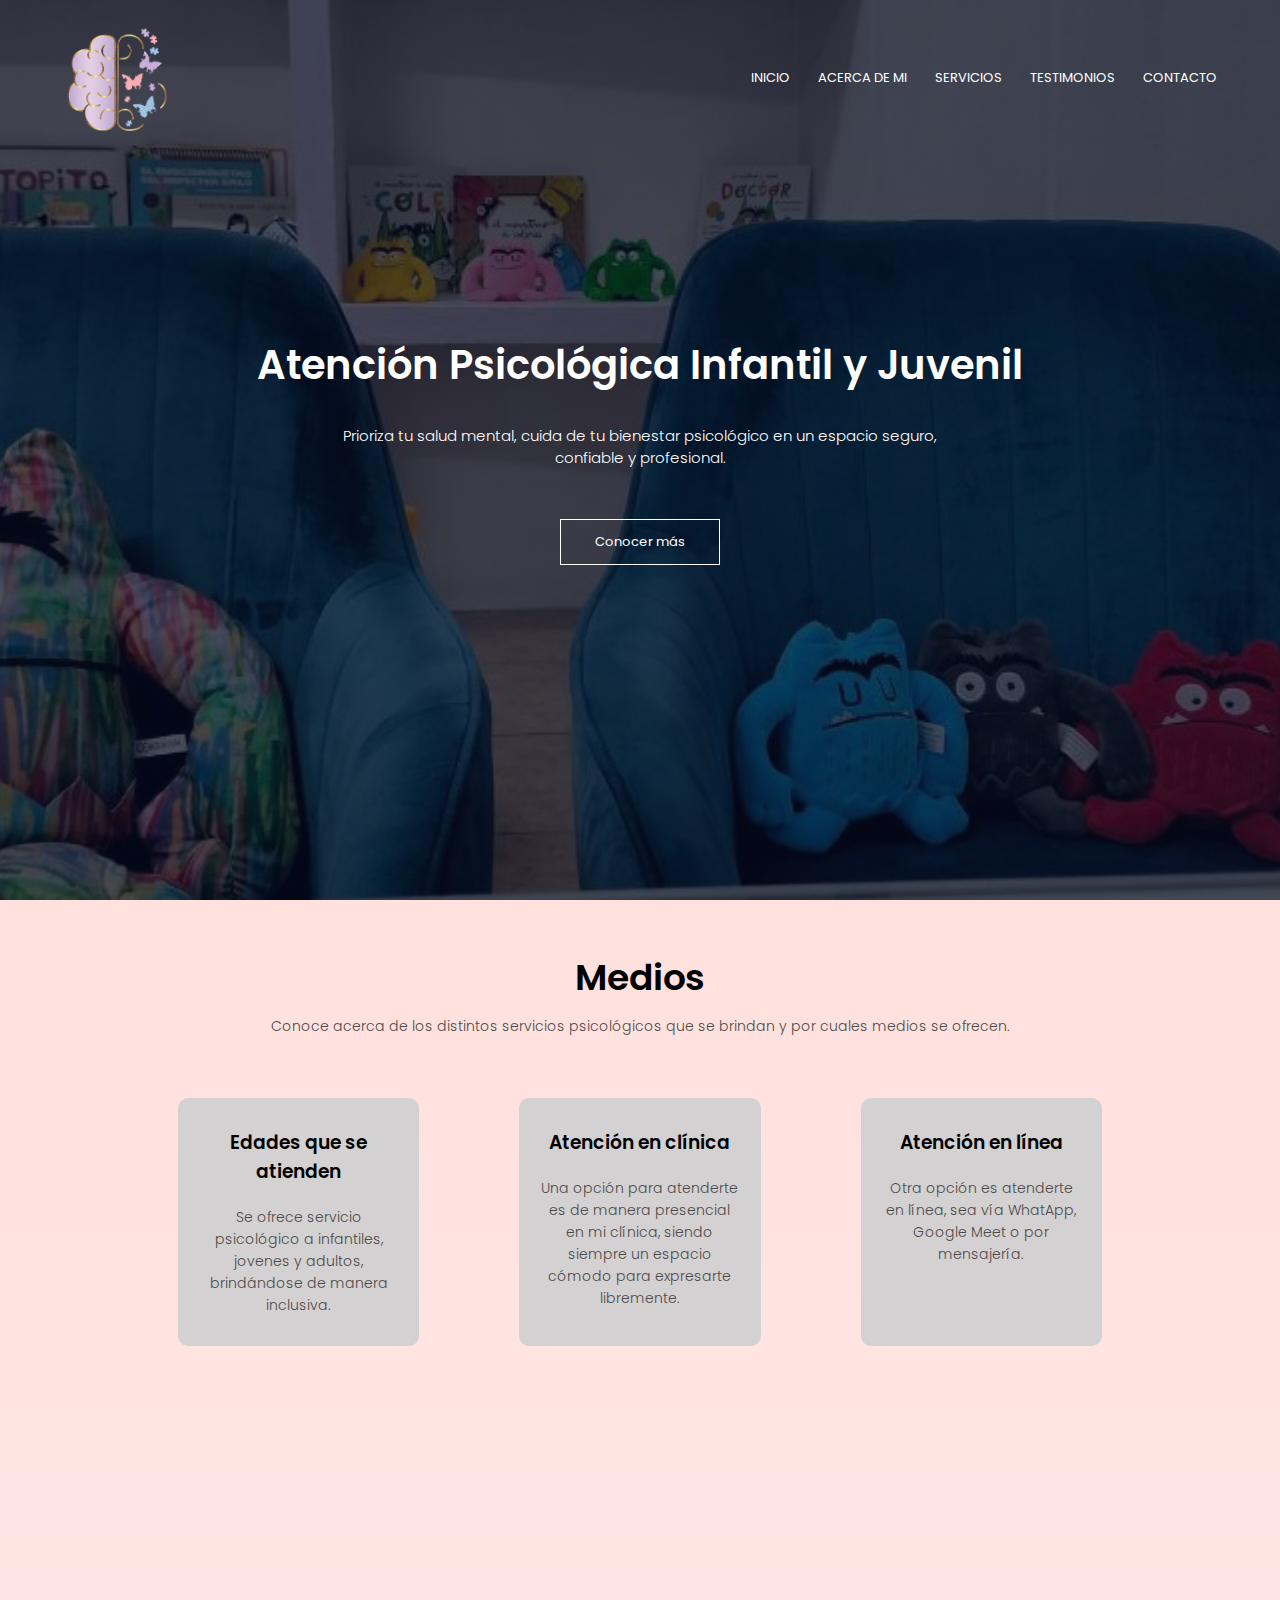
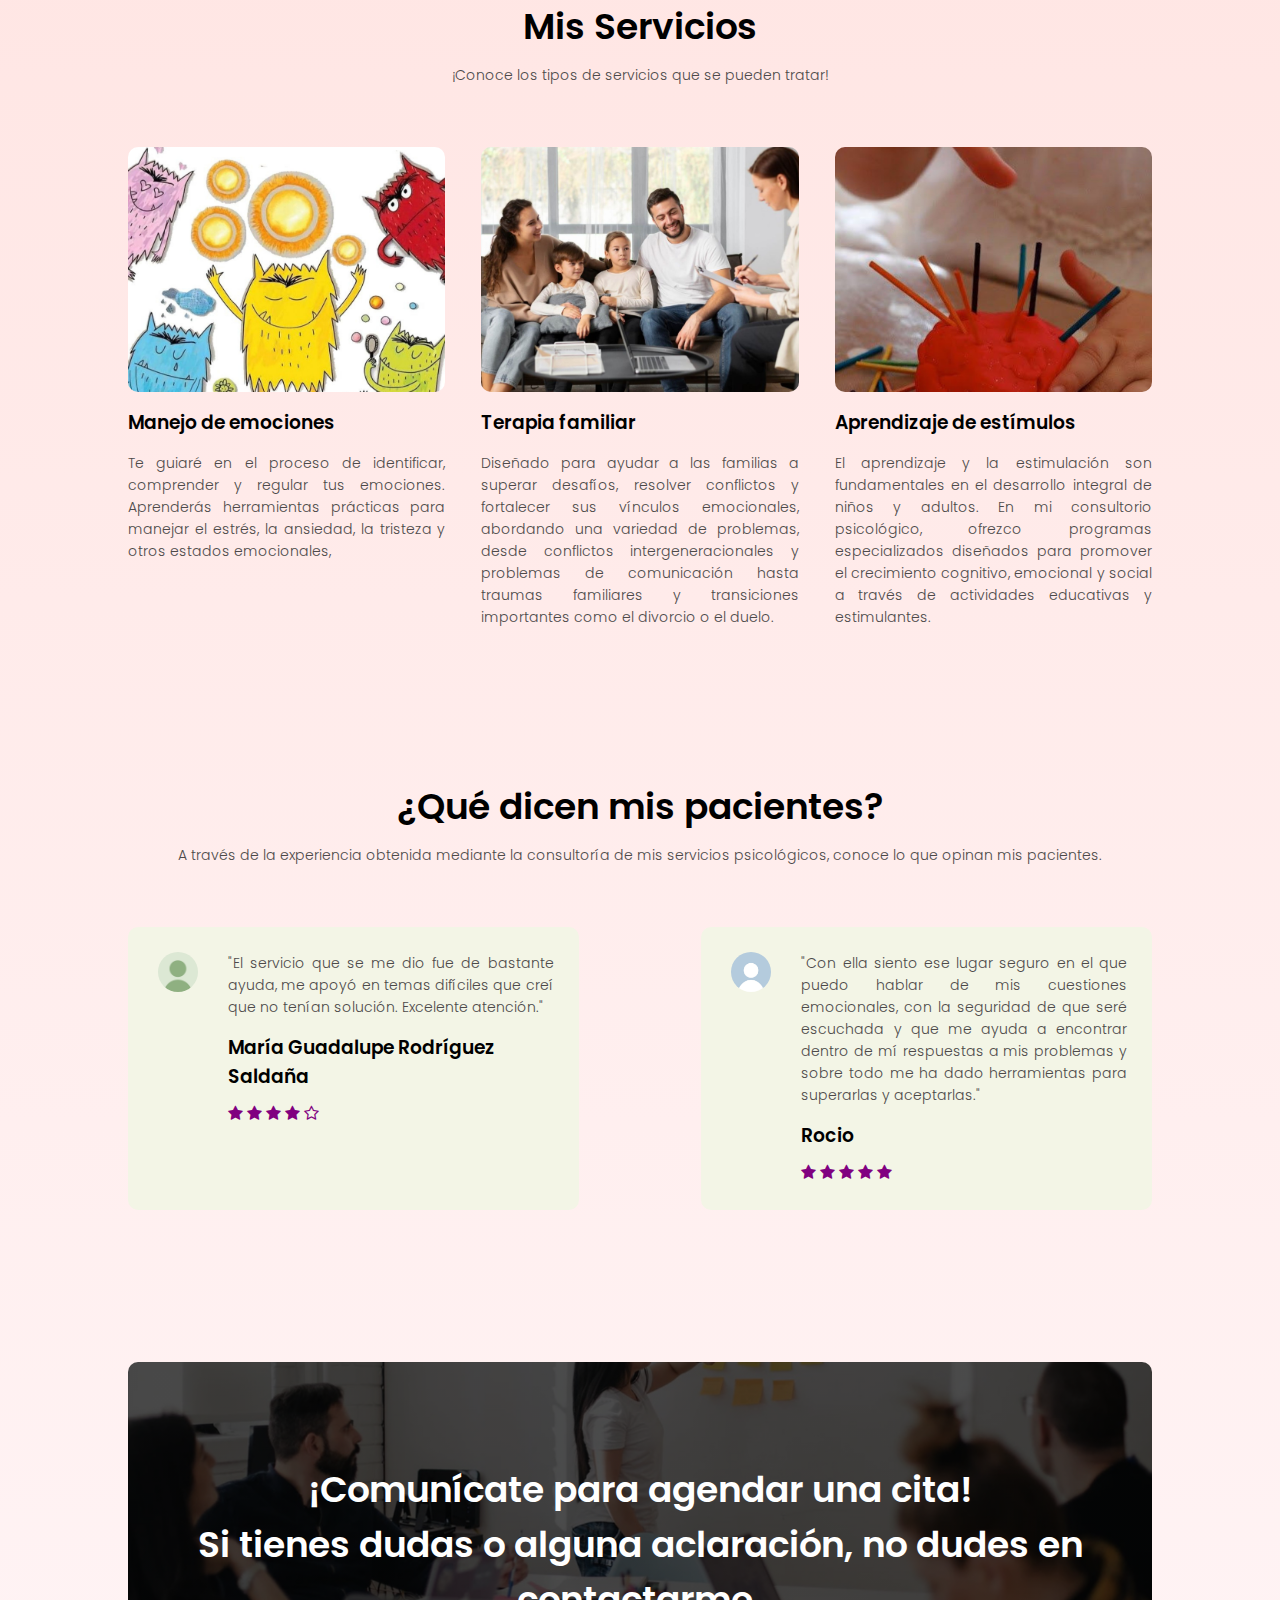
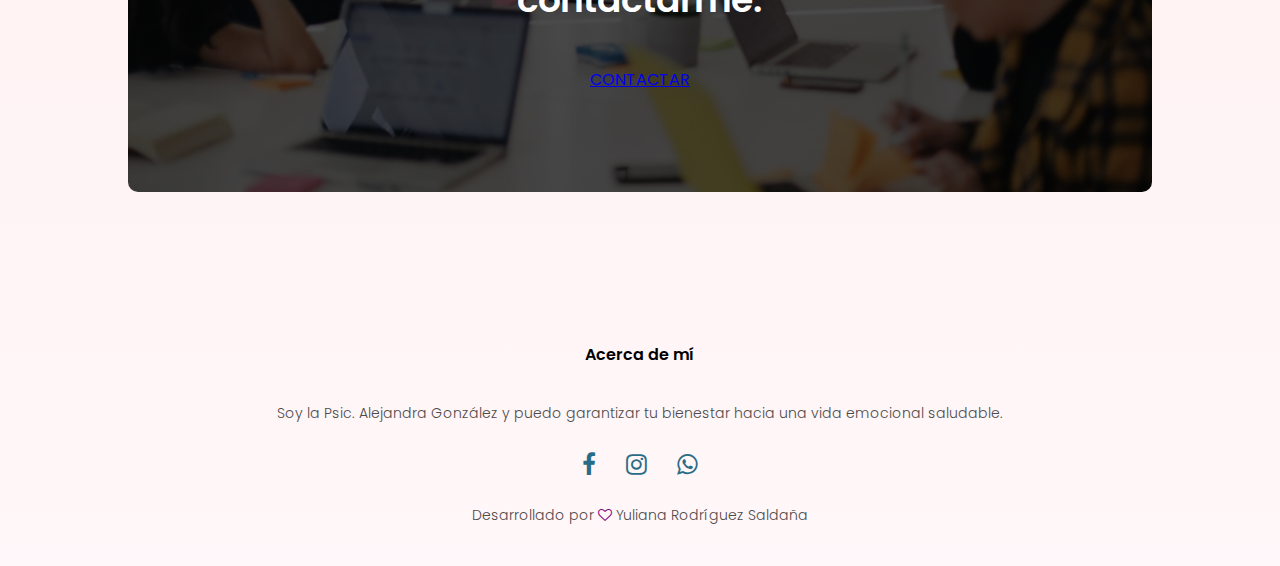
<file: PsicAleGonzalez/index.html>
<html>
<head>
<meta name="viewport" content="width=device-width, initial-scale=1.0">
<title>Atención Psicológica Infantil y Juvenil</title>
<link rel="stylesheet" href="style.css">
<link href="https://fonts.googleapis.com/css?family=Poppins:100,200,300,400,600,700&display=swap" rel="stylesheet">
<link rel="stylesheet" href="https://stackpath.bootstrapcdn.com/font-awesome/4.7.0/css/font-awesome.min.css"> 
</head>
<body>
    <section class="header">
        
        <nav>
            <a href="index.html"><img src="img/isologotipo_ps11.png"></a>
            <div class="nav-links" id="navLinks">  
                <i class="fa fa-close" onclick="hideMenu()"></i>
                <ul>
                    <li><a href="index.html">INICIO</a></li>
                    <li><a href="acerca.html">ACERCA DE MI</a></li>
                    <li><a href="servicios.html">SERVICIOS</a></li>
                    <li><a href="testimonio.html">TESTIMONIOS</a></li>
                    <li><a href="contacto.html">CONTACTO</a></li>
                </ul>
            </div>
            <i class="fa fa-bars" onclick="showMenu()"></i>
        </nav>
        
        <div class="text-box">
            <h1>Atención Psicológica Infantil y Juvenil</h1>
            <p>Prioriza tu salud mental, cuida de tu bienestar psicológico en un espacio seguro,<br>confiable y profesional.</p>
            <a href="contacto.html" class="btn">Conocer más</a>
        </div>
    </section>
    
<!---------- medios ----------->
    
    <section class="medios">
        <h1>Medios</h1>
        <p>Conoce acerca de los distintos servicios psicológicos que se brindan y por cuales medios se ofrecen.</p>
        <div class="row">
            <div class="medios-col">
                <h3>Edades que se atienden</h3>
                <p>Se ofrece servicio psicológico a infantiles, jovenes y adultos, brindándose de manera inclusiva.</p>
            </div>
            <div class="medios-col">
                <h3>Atención en clínica</h3>
                <p>Una opción para atenderte es de manera presencial en mi clínica, siendo siempre un espacio cómodo para expresarte libremente.</p>
            </div>
            <div class="medios-col">
                <h3>Atención en línea </h3>
                <p>Otra opción es atenderte en línea, sea vía WhatApp, Google Meet o por mensajería.</p>
            </div>
        </div>
    </section>
    
<!---------- areas-------->
    
    <section class="areas">
        <h1></h1>
        <p></p>
            <div class="row">
                <div class="areas-col">
                    <img src="img/trast.jpg">
                    <div class="layer">
                        <h3>Trastornos mentales</h3>
                        <p>La evaluación, diagnóstico y tratamiento de trastornos mentales como la depresión, la ansiedad,<br> 
                            los trastornos del estado de ánimo, los trastornos de ansiedad, <br>trastornos de la personalidad, entre otros.</p>
                    </div>
                </div>
                <div class="areas-col">
                    <img src="img/psic.jpg">
                    <div class="layer">
                      <h3>Psicoterapia</h3>
                      <p>La exploración y aplicación de diferentes modalidades de psicoterapia,<br> como la terapia cognitivo-conductual,
                         la terapia psicodinámica, la terapia humanista, <br>la terapia familiar y la terapia de grupo.</p>
                    </div>
                </div>
                <div class="areas-col">
                    <img src="img/ment.jpg">
                    <div class="layer">
                        <h3>Cuidado de estado mental</h3>
                        <p>Atención a  problemas de salud mental, como el trastorno
                            por déficit de atención de hiperactividad (TDAH), <br> el trastorno del espectro autista (TEA), el apoyo hacia el camino al amor propio, entre otros</p>
                    </div>
                </div>
                
            </div>
    </section>
    
<!---------- Servicios ---------->
    
    <section class="servicios">
        <h1>Mis Servicios</h1>
        <p>¡Conoce los tipos de servicios que se pueden tratar!</p>
            <div class="row">
                <div class="servicios-col">
                    <img src="img/emociones.jpg">
                    <h3>Manejo de emociones</h3>
                    <p>Te guiaré en el proceso de identificar, comprender y regular tus emociones.
                        Aprenderás herramientas prácticas para manejar el estrés, la ansiedad, la tristeza y otros estados emocionales,</p>
                </div>
                <div class="servicios-col">
                    <img src="img/therapy.jpg">
                    <h3>Terapia familiar</h3>
                    <p>Diseñado para ayudar a las familias a superar desafíos, resolver conflictos y fortalecer sus vínculos emocionales, 
                        abordando una variedad de problemas, desde conflictos intergeneracionales y problemas de comunicación hasta traumas familiares y transiciones importantes como el divorcio o el duelo.</p>
                </div>
                <div class="servicios-col">
                    <img src="img/estim.jpg">
                    <h3>Aprendizaje de estímulos</h3>
                    <p>El aprendizaje y la estimulación son fundamentales en el desarrollo integral de niños y adultos. 
                        En mi consultorio psicológico, ofrezco programas especializados diseñados para promover el crecimiento cognitivo,
                         emocional y social a través de actividades educativas y estimulantes.</p>
                </div>
            </div>
    </section>
    
    
<!---------- Testimonios ---------->
    
    <section class="testimonios">
        <h1>¿Qué dicen mis pacientes?</h1>
        <p>A través de la experiencia obtenida mediante la consultoría de mis servicios psicológicos, conoce lo que opinan mis pacientes.</p>
            <div class="row">
                <div class="testimonios-col">
                    <img src="img/user1.jpg">
                    <div> 
                        <p>"El servicio que se me dio fue de bastante ayuda, me apoyó en temas difíciles que creí que no tenían solución. Excelente atención."</p>
                        <h3>María Guadalupe Rodríguez Saldaña</h3>
                        <i class="fa fa-star"></i>
                        <i class="fa fa-star"></i>
                        <i class="fa fa-star"></i>
                        <i class="fa fa-star"></i>
                        <i class="fa fa-star-o"></i>
                    </div>
                </div>
                <div class="testimonios-col">
                    <img src="img/user2.jpg">
                    <div>
                        <p>"Con ella siento ese lugar seguro en el que puedo hablar de mis cuestiones emocionales, con la seguridad de que seré escuchada y que me ayuda a encontrar dentro de mí respuestas a mis problemas y sobre todo me ha dado herramientas para superarlas y aceptarlas."</p>
                        <h3>Rocio</h3>
                        <i class="fa fa-star"></i>
                        <i class="fa fa-star"></i>
                        <i class="fa fa-star"></i>
                        <i class="fa fa-star"></i>
                        <i class="fa fa-star"></i>
                    </div>
                </div>
                
            </div>
    </section>
    
<!------ Llamado a accion ------>

<section class="cta">
    
       <h1>¡Comunícate para agendar una cita!<br>Si tienes dudas o alguna aclaración, no dudes en contactarme.</h1>
        <a href="contacto.html" class="hero-btn">CONTACTAR</a>
    
</section>    
 
<!-------- footer ---------->

<section class="footer">
        <h4>Acerca de mí</h4>
        <p>Soy la Psic. Alejandra González y puedo garantizar tu bienestar hacia una vida emocional saludable.</p>
        <div class="icons">
            <a href="https://www.facebook.com/profile.php?id=61557459572920&mibextid=LQQJ4d"><i class="fa fa-facebook"></i></a>
            <a href="https://www.instagram.com/psic.alejandra_gonzalez/"><i class="fa fa-instagram"></i></a>
            <a href="https://wa.me/521394689"><i class="fa fa-whatsapp"></i></a>
            
        </div>
        <a href="" class="footer-link"><p>Desarrollado por <i class="fa fa-heart-o"></i> Yuliana Rodríguez Saldaña</p></a>
</section>    
  
  
<!----JavaScript para el menu---->
<script>
    var navLinks = document.getElementById("navLinks");

    function showMenu() {
        navLinks.style.right = "0";
    }

    function hideMenu() {
        navLinks.style.right = "-200px";
    }
</script> 
    
</body>
</html>
</file>
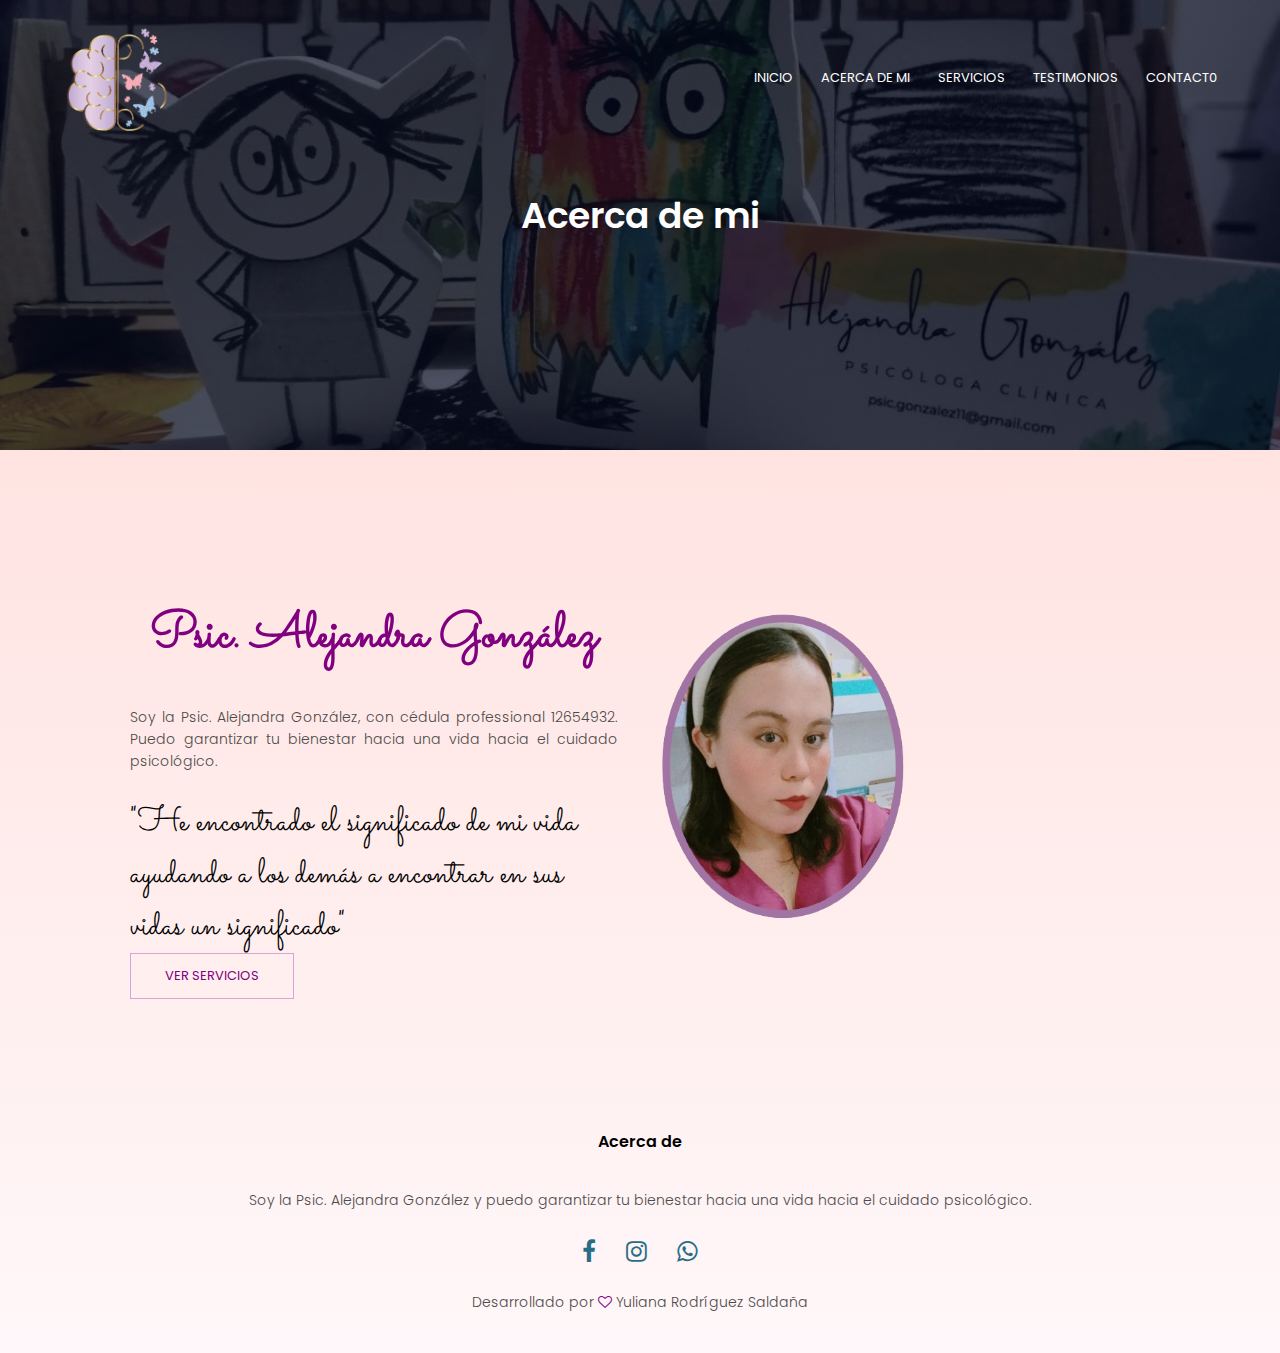
<file: PsicAleGonzalez/acerca.html>
<html>
<head>
<meta name="viewport" content="width=device-width, initial-scale=1.0">
<title>Atención Psicológica Infantil y Juvenil</title>
<link rel="stylesheet" href="style.css">
<link href="https://fonts.googleapis.com/css?family=Poppins:100,200,300,400,600,700&display=swap" rel="stylesheet">
<link rel="stylesheet" href="">
<link rel="stylesheet" href="https://stackpath.bootstrapcdn.com/font-awesome/4.7.0/css/font-awesome.min.css"> 

<link href="https://fonts.googleapis.com/css2?family=Cormorant+Garamond:ital,wght@0,300;0,400;0,500;0,600;0,700;1,300;1,400;1,500;1,600;1,700&family=Sacramento&family=Zen+Maru+Gothic&display=swap" rel="stylesheet">

<link rel="preconnect" href="https://fonts.googleapis.com">
<link rel="preconnect" href="https://fonts.gstatic.com" crossorigin>
</head>
<body>
    <section class="sub-header">
        <nav>
            <a href="index.html"><img src="img/isologotipo_ps11.png"></a>
            <div class="nav-links" id="navLinks">  
                <i class="fa fa-close" onclick="hideMenu()"></i>
                <ul>
                    <li><a href="index.html">INICIO</a></li>
                    <li><a href="acerca.html">ACERCA DE MI</a></li>
                    <li><a href="servicios.html">SERVICIOS</a></li>
                    <li><a href="testimonio.html">TESTIMONIOS</a></li>
                    <li><a href="contacto.html">CONTACT0</a></li>
                </ul>
            </div>
            <i class="fa fa-bars" onclick="showMenu()"></i>
        </nav>   
            <h1>Acerca de mi</h1>
    </section>
    
    
<!-------contenido -------->
    
<section class="acerca-de">
    <div class="row">
        <div class="acerca-col">
            <h1>Psic. Alejandra González</h1>     
<p>Soy la Psic. Alejandra González, con cédula professional 12654932. Puedo garantizar tu bienestar hacia una vida hacia el cuidado psicológico. <br>
</p> <h2>"He encontrado el significado de mi vida ayudando a los demás a encontrar en sus vidas un significado"</h2>
         <a href="servicios.html" class="hero-btn red-btn">VER SERVICIOS</a>
        </div>
        <div class="acerca-col">
            <img src="img/pic.png">
        </div>
    </div>    
</section>
    
<!-------- footer ---------->

<section class="footer">
        <h4>Acerca de</h4>
        <p>Soy la Psic. Alejandra González y puedo garantizar tu bienestar hacia una vida hacia el cuidado psicológico. <br>
           </p>
        <div class="icons">
            <i class="fa fa-facebook"></i>
            <i class="fa fa-instagram"></i>
            <i class="fa fa-whatsapp"></i>
        </div>
        <p>Desarrollado por <i class="fa fa-heart-o"></i> Yuliana Rodríguez Saldaña</p>
</section>    
  
  
<!----JavaScript para abrir menu---->
<script>
    var navLinks = document.getElementById("navLinks");

    function showMenu() {
        navLinks.style.right = "0";
    }

    function hideMenu() {
        navLinks.style.right = "-200px";
    }
</script> 
    
</body>
</html>
</file>
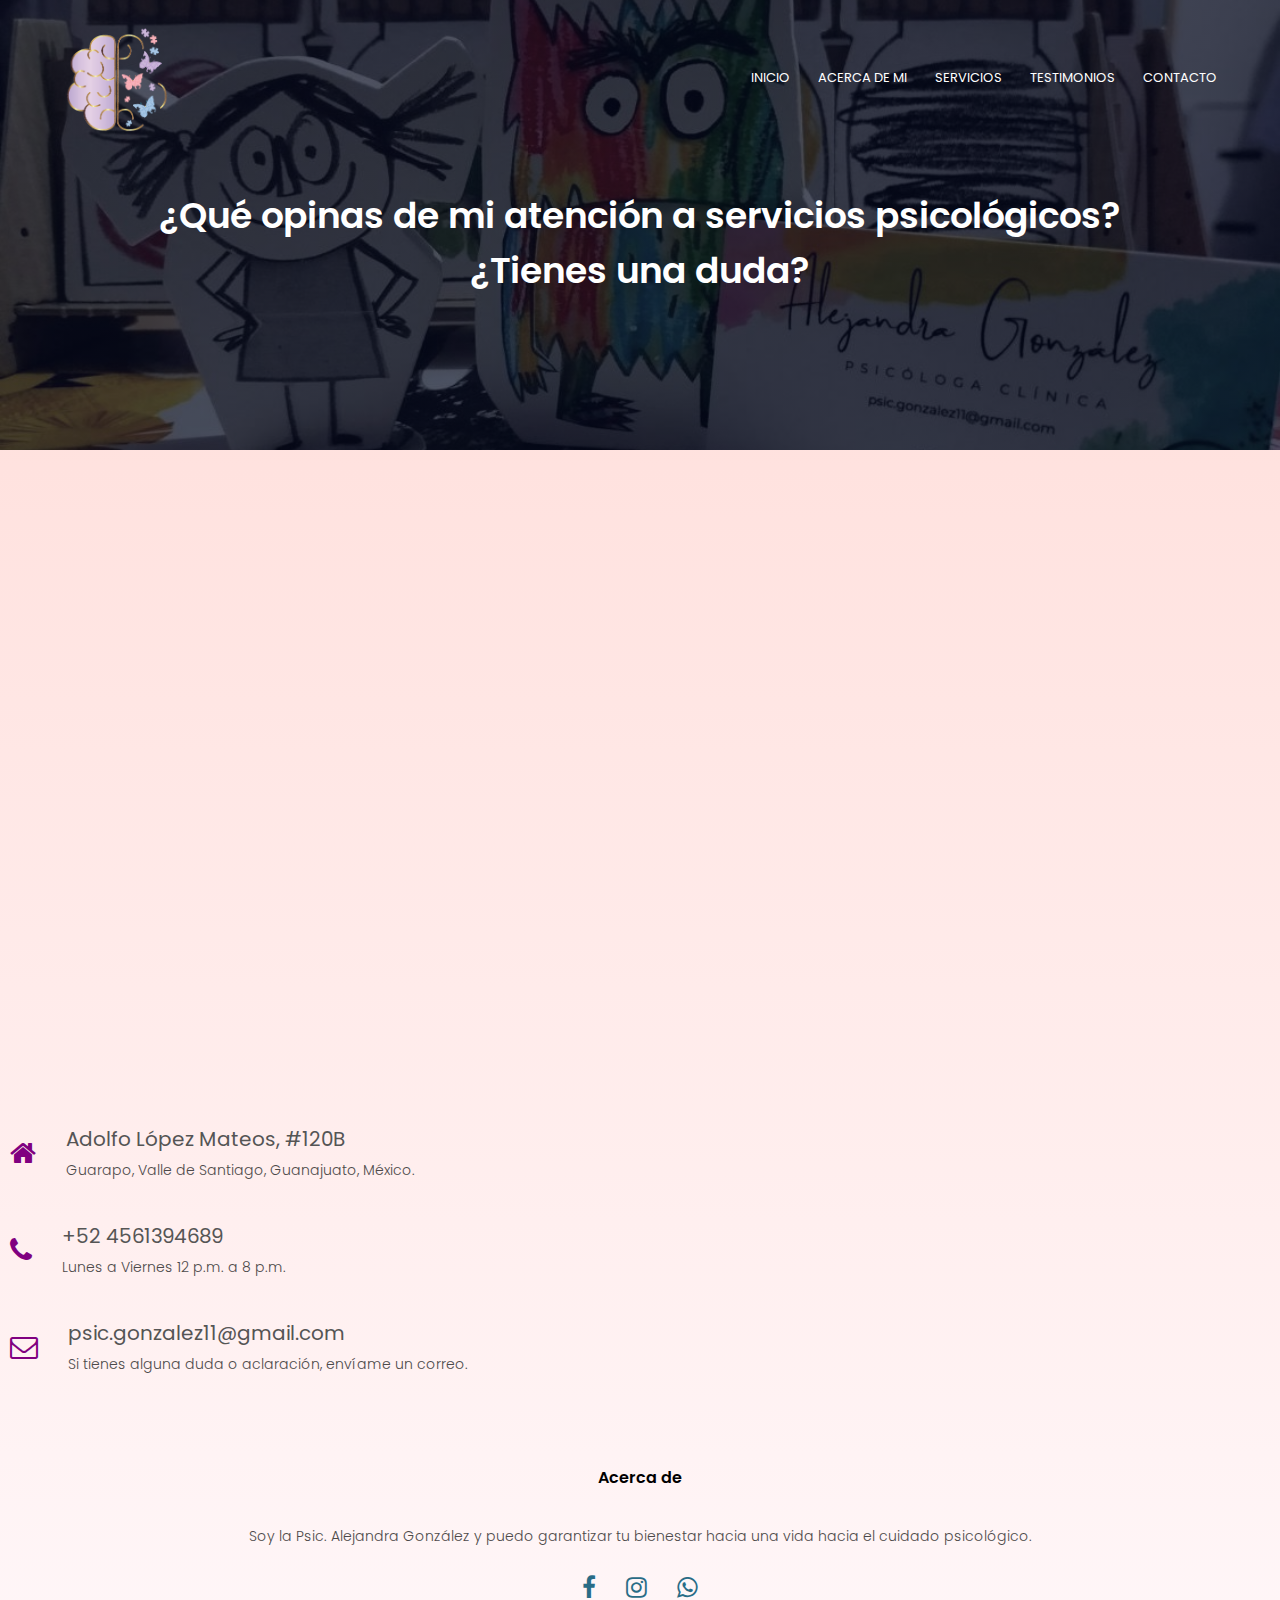
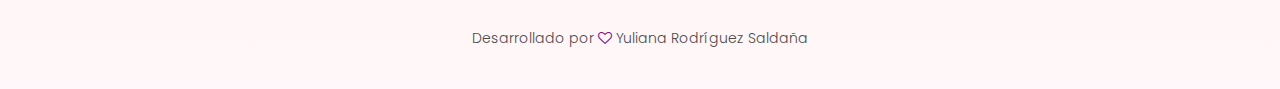
<file: PsicAleGonzalez/contacto.html>
<html>
<head>
<meta name="viewport" content="width=device-width, initial-scale=1.0">
<title>Atención Psicológica Infantil y Juvenil</title>
<link rel="stylesheet" href="style.css">
<link href="https://fonts.googleapis.com/css?family=Poppins:100,200,300,400,600,700&display=swap" rel="stylesheet">
<link rel="stylesheet" href="https://stackpath.bootstrapcdn.com/font-awesome/4.7.0/css/font-awesome.min.css"> 
</head>
<body>
    <section class="sub-header">
        <nav>
            <a href="index.html"><img src="img/isologotipo_ps11.png"></a>
            <div class="nav-links" id="navLinks">  
                <i class="fa fa-close" onclick="hideMenu()"></i>
                <ul>
                    <li><a href="index.html">INICIO</a></li>
                    <li><a href="acerca.html">ACERCA DE MI</a></li>
                    <li><a href="servicios.html">SERVICIOS</a></li>
                    <li><a href="testimonio.html">TESTIMONIOS</a></li>
                    <li><a href="contacto.html">CONTACTO</a></li>
                </ul>
            </div>
            <i class="fa fa-bars" onclick="showMenu()"></i>
        </nav>
            <h1>¿Qué opinas de mi atención a servicios psicológicos? <br>¿Tienes una duda?</h1>
    </section>

    
    <section class="location">
        <iframe src="https://www.google.com/maps/embed?pb=!1m18!1m12!1m3!1d3740.0255322608805!2d-101.41147848227844!3d20.38183712030072!2m3!1f0!2f0!3f0!3m2!1i1024!2i768!4f13.1!3m3!1m2!1s0x842c60e007b3a023%3A0x704ca467b001ef79!2sProl.%20Adolfo%20L%C3%B3pez%20Mateos%20120%2C%2038446%20Guarapo%2C%20Gto.!5e0!3m2!1ses!2smx!4v1712685385313!5m2!1ses!2smx" width="600" height="450" style="border:0;" allowfullscreen="" loading="lazy" referrerpolicy="no-referrer-when-downgrade"></iframe>
</section>

<section class="contact-us">
        <div class="row">
            <div class="contact-col">
                <div>
                    <i class="fa fa-home"></i>
                    <span>
                        <h5>Adolfo López Mateos, #120B</h5>
                        <p>Guarapo, Valle de Santiago, Guanajuato, México.</p>
                    </span>
                </div>
                <div>
                    <i class="fa fa-phone"></i>
                    <span>
                        <h5>+52 4561394689</h5>
                        <p>Lunes a Viernes 12 p.m. a 8 p.m.</p>
                    </span>
                </div>
                <div>
                    <i class="fa fa-envelope-o"></i>
                    <span>
                        <h5>psic.gonzalez11@gmail.com</h5>
                        <p>Si tienes alguna duda o aclaración, envíame un correo.</p>
                    </span>
                </div>
            </div>
        </div>
</section>


<!---------- Testimonio Contenido---------->
<!-------- footer ---------->

<section class="footer">
        <h4>Acerca de</h4>
        <p>Soy la Psic. Alejandra González y puedo garantizar tu bienestar hacia una vida hacia el cuidado psicológico.</p>
        <div class="icons">
            <i class="fa fa-facebook"></i>
            <i class="fa fa-instagram"></i>
            <i class="fa fa-whatsapp"></i>
        </div>
        <p>Desarrollado por <i class="fa fa-heart-o"></i> Yuliana Rodríguez Saldaña</p>
</section>    
  
  
<!----JavaScript para abrir el menu---->
<script>
    var navLinks = document.getElementById("navLinks");

    function showMenu() {
        navLinks.style.right = "0";
    }

    function hideMenu() {
        navLinks.style.right = "-200px";
    }
</script> 
    
</body>
</html>
</file>
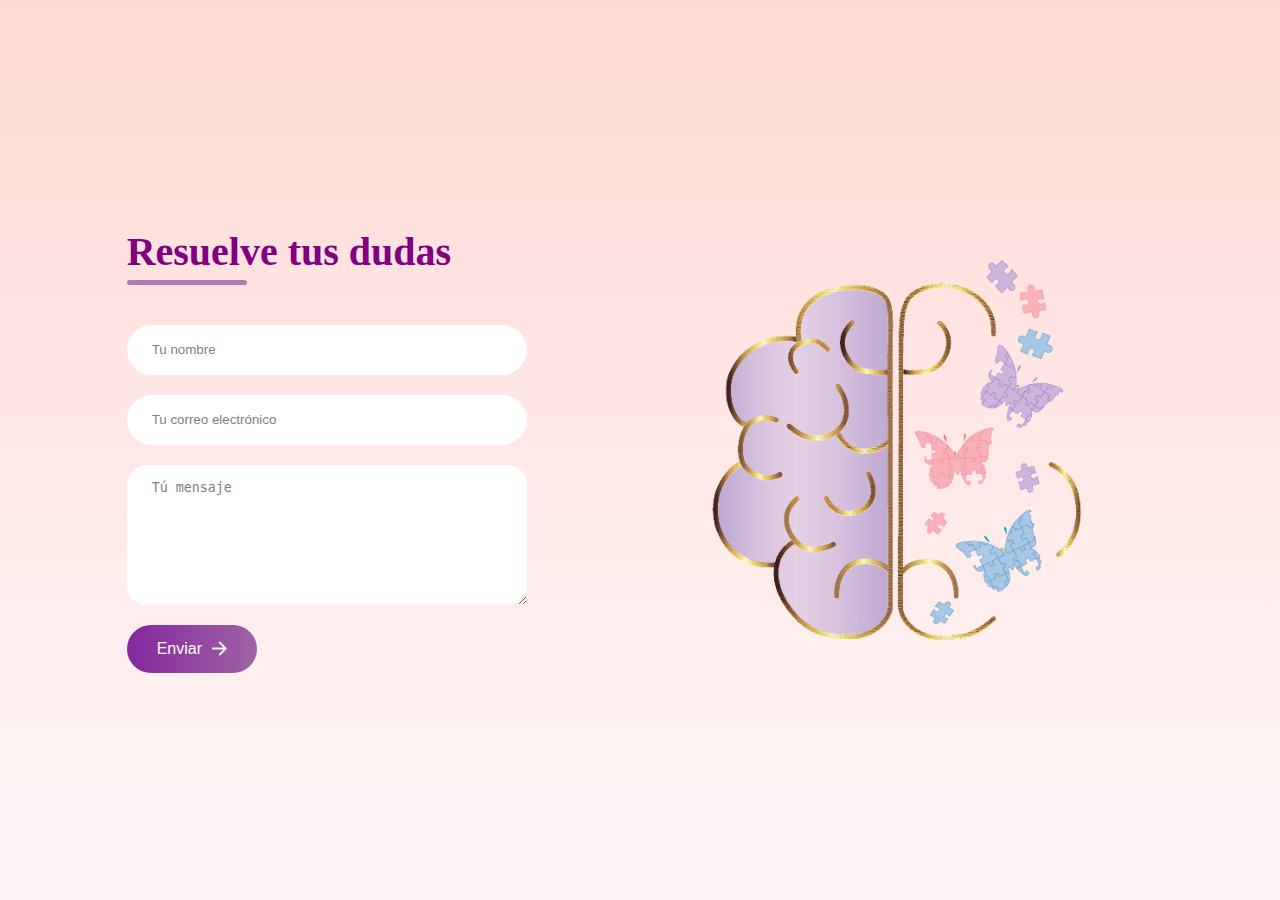
<file: PsicAleGonzalez/contactoC.html>
<!DOCTYPE html>
<html lang="en">
<head>
    <meta charset="UTF-8">
    <meta name="viewport" content="width=device-width, initial-scale=1.0">
    <title>Contacto</title>
    <link rel="stylesheet" href="estilos.css">
</head>
<body>
    <div class="contact-container">
        <form action="https://api.web3forms.com/submit" method="POST" class="contact-left">
            <div class="contact-left-title">
                <h2>Resuelve tus dudas</h2>
                <hr>

            </div>
            <input type="hidden" name="access_key" value="f73f173b-0cbe-4350-9fb1-1082b446836c">

            <input type="text" name="name" placeholder="Tu nombre" class="contact-inputs" required>
            <input type="text" name="email" placeholder="Tu correo electrónico" class="contact-inputs" required> 
 <textarea name="message" placeholder="Tú mensaje" class="contact-inputs" required></textarea>
<button type="submit">Enviar <img src="img/arrow_icon.png" alt=""></button>     
</form>
        <div class="contact-right">
            <img src="img/isologotipo_ps11.png" alt="" srcset="">

        </div>
    </div>
</body>
</html>
</file>
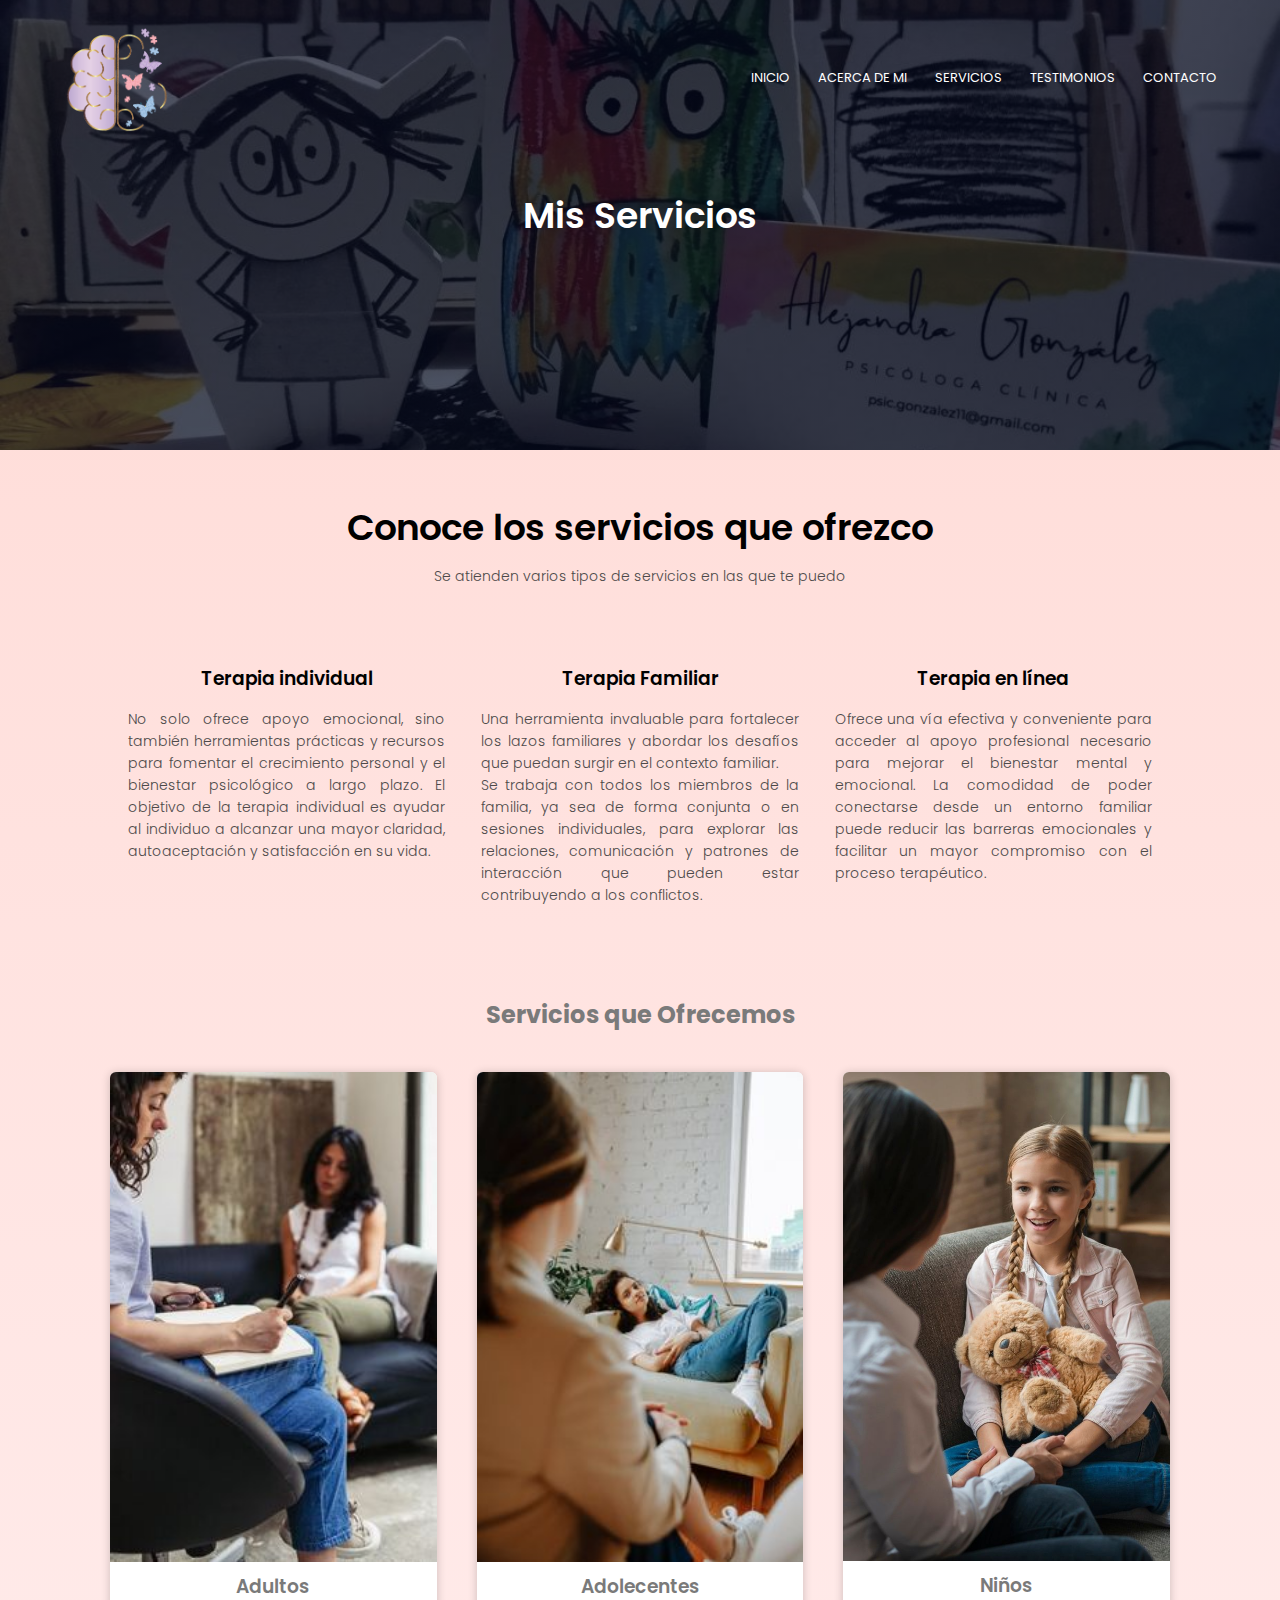
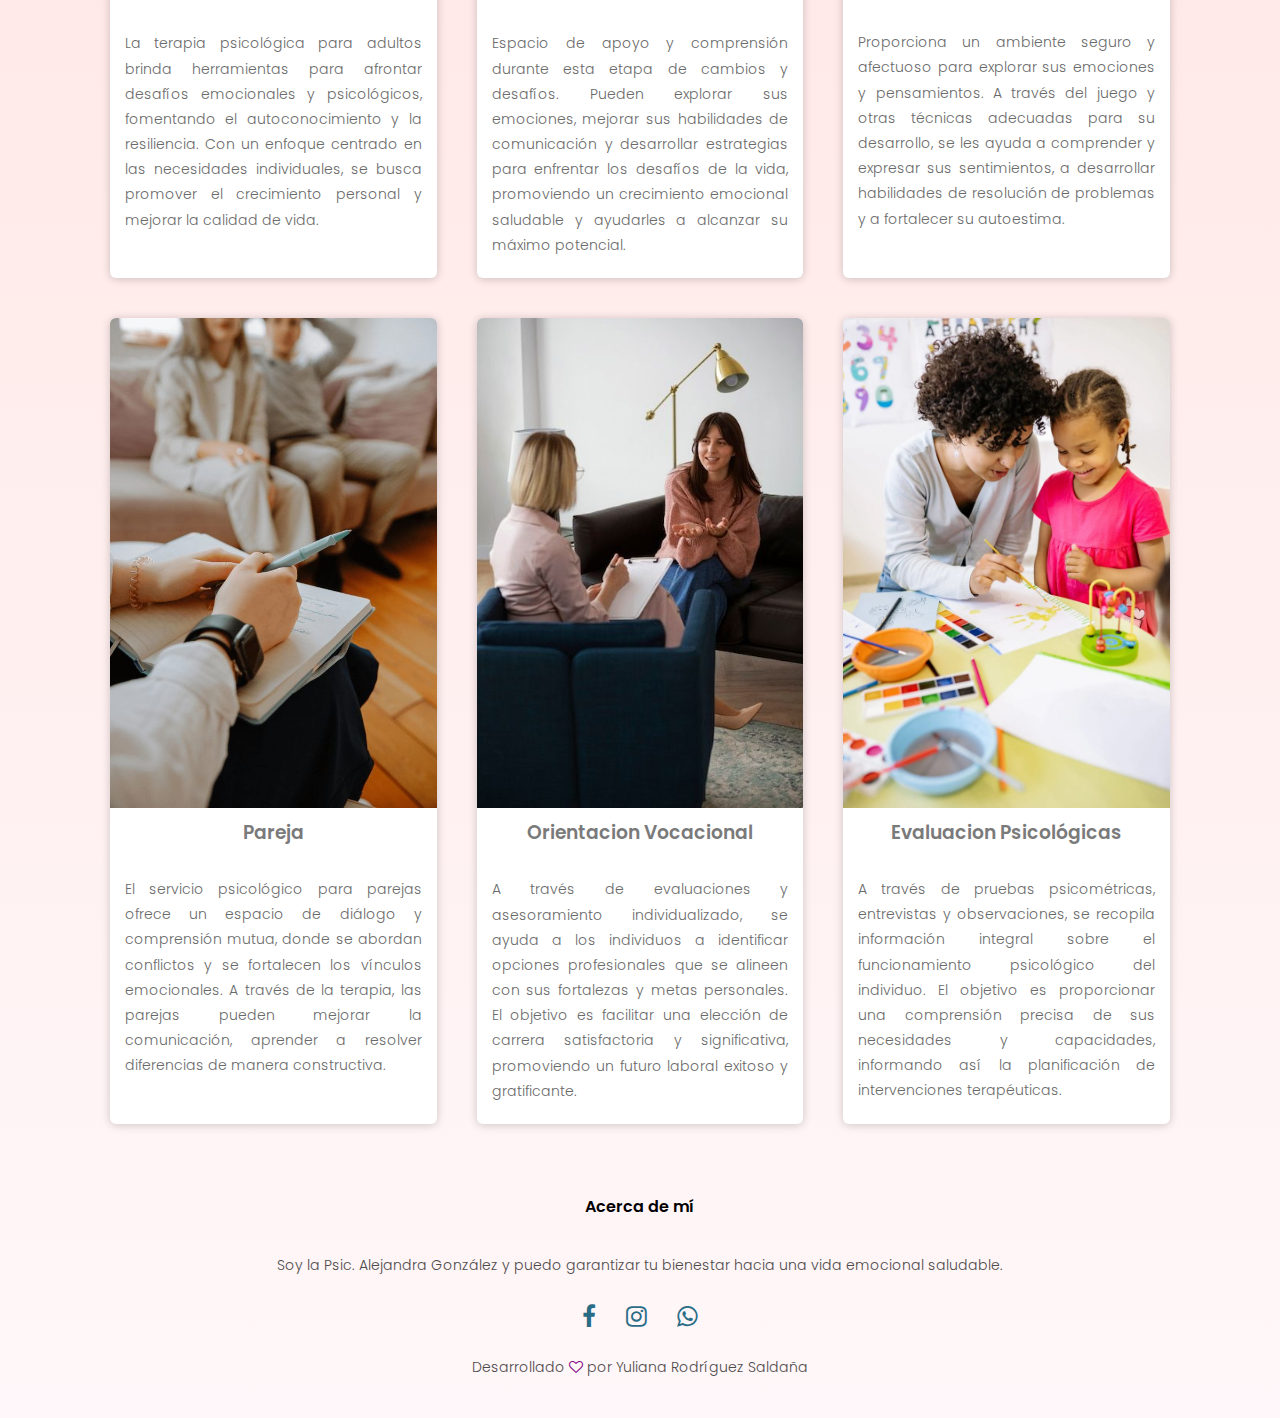
<file: PsicAleGonzalez/servicios.html>
<html>
<head>
<meta name="viewport" content="width=device-width, initial-scale=1.0">
<title>Atención Psicológica Infantil y Juvenil</title>
<link rel="stylesheet" href="style.css">
<link href="https://fonts.googleapis.com/css?family=Poppins:100,200,300,400,600,700&display=swap" rel="stylesheet">
<link rel="stylesheet" href="https://stackpath.bootstrapcdn.com/font-awesome/4.7.0/css/font-awesome.min.css"> 
</head>
<body>
    <section class="sub-header">
        <nav>
            <a href="index.html"><img src="img/isologotipo_ps11.png"></a>
            <div class="nav-links" id="navLinks">  
                <i class="fa fa-close" onclick="hideMenu()"></i>
                <ul>
                    <li><a href="index.html">INICIO</a></li>
                    <li><a href="acerca.html">ACERCA DE MI</a></li>
                    <li><a href="servicios.html">SERVICIOS</a></li>
                    <li><a href="testimonio.html">TESTIMONIOS</a></li>
                    <li><a href="contacto.html">CONTACTO</a></li>
                </ul>
            </div>
            <i class="fa fa-bars" onclick="showMenu()"></i>
        </nav>
            <h1>Mis Servicios</h1>
    </section>
    
    
<!---------- serv ----------->
    
    <section class="course">
        <h1>Conoce los servicios que ofrezco</h1>
        <p>Se atienden varios tipos de servicios en las que te puedo</p>
        
        <div class="row">
            <div class="serv-col">
                <h3>Terapia individual</h3>
                <p>No solo ofrece apoyo emocional, sino también herramientas prácticas y recursos para fomentar el crecimiento personal y el bienestar psicológico a largo plazo. El objetivo
                de la terapia individual es ayudar al individuo a alcanzar una mayor claridad, autoaceptación y satisfacción en su vida.</p>
            </div>
            <div class="serv-col">
                <h3>Terapia Familiar</h3>
                <p>Una herramienta invaluable para fortalecer los lazos familiares y abordar los desafíos que puedan surgir en el contexto familiar.
                <br>Se trabaja con todos los miembros de la familia, ya sea de forma conjunta o en sesiones individuales, 
                para explorar las relaciones, comunicación y patrones de interacción que pueden estar contribuyendo a los conflictos. </p>
            </div>
            <div class="serv-col">
                <h3>Terapia en línea</h3>
                <p>Ofrece una vía efectiva y conveniente para acceder al apoyo profesional necesario para mejorar el bienestar mental 
                    y emocional. La comodidad de poder conectarse desde un entorno familiar puede reducir las barreras emocionales y 
                    facilitar un mayor compromiso con el proceso terapéutico.</p>
            </div>
        </div> 

    </section>
    
<!---------- Servimg ---------->

<!--------         
    <section class="servimg">
        <h1>Atención Psicológica</h1>
        <p>.</p>
            <div class="row">
                <div class="s-col">
                    <img src="img/">
                    <h3>Adultos y Pareja</h3>
                    <p>Lorem ipsum dolor sit amet, consectetur adipiscing elit. Pellentesque aliquet turpis nulla.</p>
                </div>
                <div class="s-col">
                    <img src="img/">
                    <h3>Orientación Vocacional y Evaluaciones Psicológicas</h3>
                    <p>Lorem ipsum dolor sit amet, consectetur adipiscing elit. Pellentesque aliquet turpis nulla.</p>
                </div>
                <div class="s-col">
                    <img src="img/">
                    <h3>Niños y Adolescentes</h3>
                    <p>Lorem ipsum dolor sit amet, consectetur adipiscing elit. Pellentesque aliquet turpis nulla.</p>
                </div>

                <div class="s-col">
                    <img src="img/">
                    <h3>Adultos y Pareja</h3>
                    <p>Lorem ipsum dolor sit amet, consectetur adipiscing elit. Pellentesque aliquet turpis nulla.</p>
                </div>
                <div class="s-col">
                    <img src="img/">
                    <h3>Orientación Vocacional y Evaluaciones Psicológicas</h3>
                    <p>Lorem ipsum dolor sit amet, consectetur adipiscing elit. Pellentesque aliquet turpis nulla.</p>
                </div>
            </div>
    </section>
    
---------->

	<!--  
<section class="servicios">
    <h1>Mis Servicios</h1>
    <p>¡Conoce los tipos de servicios que se pueden tratar!</p>
        <div class="column">
            <div class="servicios-col">
                <img src="img/adult.jpg">
                <h3>Adultos</h3>
                <p>La terapia psicológica para adultos brinda herramientas para afrontar desafíos emocionales y psicológicos,
                    fomentando el autoconocimiento y la resiliencia. Con un enfoque centrado en las necesidades individuales, 
                    se busca promover el crecimiento personal y mejorar la calidad de vida. </p>
            </div>
            <div class="servicios-col">
                <img src="img/adolecente.jpg">
                <h3>Adolecentes</h3>
                <p>Espacio de apoyo y comprensión durante esta etapa de cambios y desafíos. Pueden explorar sus emociones, mejorar sus habilidades de comunicación y desarrollar estrategias
                    para enfrentar los desafíos de la vida, promoviendo un crecimiento emocional saludable y ayudarles a alcanzar su máximo potencial.</p>               
                </div>
            <div class="servicios-col">
                <img src="img/child.jpg">
                <h3>Niños</h3>
                <p>Proporciona un ambiente seguro y afectuoso para explorar sus emociones y 
                    pensamientos. A través del juego y otras técnicas adecuadas para su desarrollo, se les ayuda a comprender y expresar 
                    sus sentimientos, a desarrollar habilidades de resolución de problemas y a fortalecer su autoestima. </p>
            
                </div>

            <div class="servicios-col">
                <img src="img/pareja.jpg">
                <h3>Pareja</h3>
                <p>El servicio psicológico para parejas ofrece un espacio de diálogo y comprensión mutua, donde se abordan conflictos y
                    se fortalecen los vínculos emocionales. A través de la terapia, las parejas pueden mejorar la comunicación, aprender a resolver diferencias de manera constructiva.</p>
            
                </div>

                

            <div class="servicios-col">
                <img src="img/vocacion.jpg">
                <h3>Orientacion Vocacional</h3>
                <p>A través de evaluaciones y asesoramiento individualizado, se ayuda a los individuos a identificar opciones profesionales
                    que se alineen con sus fortalezas y metas personales. El objetivo es facilitar una elección de carrera satisfactoria y significativa, promoviendo un futuro laboral exitoso y gratificante.</p>
          
                </div>

                
            <div class="servicios-col">
                <img src="img/ev3.jpg">
                <h3>Evaluaciones Psicológicas</h3>
                <p>A través de pruebas psicométricas, entrevistas y observaciones, se recopila información integral sobre el funcionamiento
                    psicológico del individuo. El objetivo es proporcionar una comprensión precisa de sus necesidades y capacidades,
                   informando así la planificación de intervenciones terapéuticas.</p>
                </div>

                </div>
        </div>
</section>
-->
	<!--   Tarjetas-->
<div class="title-cards">
		<h2>Servicios que Ofrecemos</h2>
	</div>
<div class="container-card">
	
<div class="card">
	<figure>
		<img src="img/adult.jpg">
	</figure>
	<div class="contenido-card">
		<h3>Adultos</h3>
        <p>La terapia psicológica para adultos brinda herramientas para afrontar desafíos emocionales y psicológicos,
            fomentando el autoconocimiento y la resiliencia. Con un enfoque centrado en las necesidades individuales, 
            se busca promover el crecimiento personal y mejorar la calidad de vida. </p>
	</div>
</div>
<div class="card">
	<figure>
		<img src="img/adolecente.jpg">
	</figure>
	<div class="contenido-card">
		<h3>Adolecentes</h3>
        <p>Espacio de apoyo y comprensión durante esta etapa de cambios y desafíos. Pueden explorar sus emociones, mejorar sus habilidades de comunicación y desarrollar estrategias
            para enfrentar los desafíos de la vida, promoviendo un crecimiento emocional saludable y ayudarles a alcanzar su máximo potencial.</p>
        
	</div>
</div>
<div class="card">
	<figure>
		<img src="img/child.jpg">
	</figure>
	<div class="contenido-card">
		<h3>Niños</h3>
        <p>Proporciona un ambiente seguro y afectuoso para explorar sus emociones y 
            pensamientos. A través del juego y otras técnicas adecuadas para su desarrollo, se les ayuda a comprender y expresar 
            sus sentimientos, a desarrollar habilidades de resolución de problemas y a fortalecer su autoestima. </p>
    
	</div>
</div>


<div class="card">
	<figure>
		<img src="img/pareja.jpg">
	</figure>
	<div class="contenido-card">
		<h3>Pareja</h3>
        <p>El servicio psicológico para parejas ofrece un espacio de diálogo y comprensión mutua, donde se abordan conflictos y
            se fortalecen los vínculos emocionales. A través de la terapia, las parejas pueden mejorar la comunicación, aprender a resolver diferencias de manera constructiva.</p>
    
	</div>
</div>


<div class="card">
	<figure>
		<img src="img/vocacion.jpg">
	</figure>
	<div class="contenido-card">
		<h3>Orientacion Vocacional</h3>
        <p>A través de evaluaciones y asesoramiento individualizado, se ayuda a los individuos a identificar opciones profesionales
            que se alineen con sus fortalezas y metas personales. El objetivo es facilitar una elección de carrera satisfactoria y significativa, promoviendo un futuro laboral exitoso y gratificante.</p>
   
	</div>
</div>



<div class="card">
	<figure>
		<img src="img/ev3.jpg">
	</figure>
	<div class="contenido-card">
		<h3>Evaluacion Psicológicas</h3>
        <p>A través de pruebas psicométricas, entrevistas y observaciones, se recopila información integral sobre el funcionamiento
            psicológico del individuo. El objetivo es proporcionar una comprensión precisa de sus necesidades y capacidades,
           informando así la planificación de intervenciones terapéuticas.</p>
	</div>
</div>
</div>
<!--Fin   Tarjetas-->
</body>
</html>
<!-------- 
<section class="areas">
    <h1>Conoce todos los servicios</h1>
    <p>Estos son los servicios en las que te puedo atender.</p>
        <div class="row">
            <div class="areas-col">
                <img src="img/adult.jpg">
                <div class="layer">
                    <h3>Adultos</h3>
                    <p>La terapia psicológica para adultos brinda herramientas para afrontar desafíos emocionales y psicológicos,
                         fomentando el autoconocimiento y la resiliencia. Con un enfoque centrado en las necesidades individuales, 
                         se busca promover el crecimiento personal y mejorar la calidad de vida. </p>
                </div>
            </div>
            <div class="areas-col">
                <img src="img/adolecente.jpg">
                <div class="layer">
                  <h3>Adolescentes</h3>
                  <p>Espacio de apoyo y comprensión durante esta etapa de cambios y desafíos. Pueden explorar sus emociones, mejorar sus habilidades de comunicación y desarrollar estrategias
                    para enfrentar los desafíos de la vida, promoviendo un crecimiento emocional saludable y ayudarles a alcanzar su máximo potencial.</p>
                </div>
            </div>
            <div class="areas-col">
                <img src="img/child.jpg">
                <div class="layer">
                    <h3>Niños</h3>
                    <p>Proporciona un ambiente seguro y afectuoso para explorar sus emociones y 
                        pensamientos. A través del juego y otras técnicas adecuadas para su desarrollo, se les ayuda a comprender y expresar 
                        sus sentimientos, a desarrollar habilidades de resolución de problemas y a fortalecer su autoestima. </p>
                </div>
            </div>
            
            
            <div class="areas-col">
                <img src="img/pareja.jpg">
                <div class="layer">
                    <h3>Pareja</h3>
                    <p>El servicio psicológico para parejas ofrece un espacio de diálogo y comprensión mutua, donde se abordan conflictos y
                        se fortalecen los vínculos emocionales. A través de la terapia, las parejas pueden mejorar la comunicación, aprender a resolver diferencias de manera constructiva.</p>
                </div>
            </div>

            
            <div class="areas-col">
                <img src="img/vocacion.jpg">
                <div class="layer">
                    <h3>Orientacion Vocacional</h3>
                    <p>A través de evaluaciones y asesoramiento individualizado, se ayuda a los individuos a identificar opciones profesionales
                         que se alineen con sus fortalezas y metas personales. El objetivo es facilitar una elección de carrera satisfactoria y significativa, promoviendo un futuro laboral exitoso y gratificante.</p>
                </div>

            </div>
            
            <div class="areas-col">
                <img src="img/ev3.jpg">
                <div class="layer">
                    <h3>Evaluación Psicológicas</h3>
                    <p>A través de pruebas psicométricas, entrevistas y observaciones, se recopila información integral sobre el funcionamiento
                         psicológico del individuo. El objetivo es proporcionar una comprensión precisa de sus necesidades y capacidades,
                        informando así la planificación de intervenciones terapéuticas.</p>
                </div>
            </div>
        </div>
</section>
---------->

<!-------- footer ---------->

<section class="footer"> 
        <h4>Acerca de mí</h4>
        <p>Soy la Psic. Alejandra González y puedo garantizar tu bienestar hacia una vida emocional saludable.</p>
        <div class="icons">
            <i class="fa fa-facebook"></i>
            <i class="fa fa-instagram"></i>
            <i class="fa fa-whatsapp"></i>
        </div>
        <p>Desarrollado <i class="fa fa-heart-o"></i> por Yuliana Rodríguez Saldaña</p>
</section>    
  
  
<!----JavaScript para abrir menu---->
<script>
    var navLinks = document.getElementById("navLinks")

    function showMenu() {
        navLinks.style.right = "0";
    }

    function hideMenu() {
        navLinks.style.right = "-200px";
    }
</script>  
    
</body>
</html>
</file>
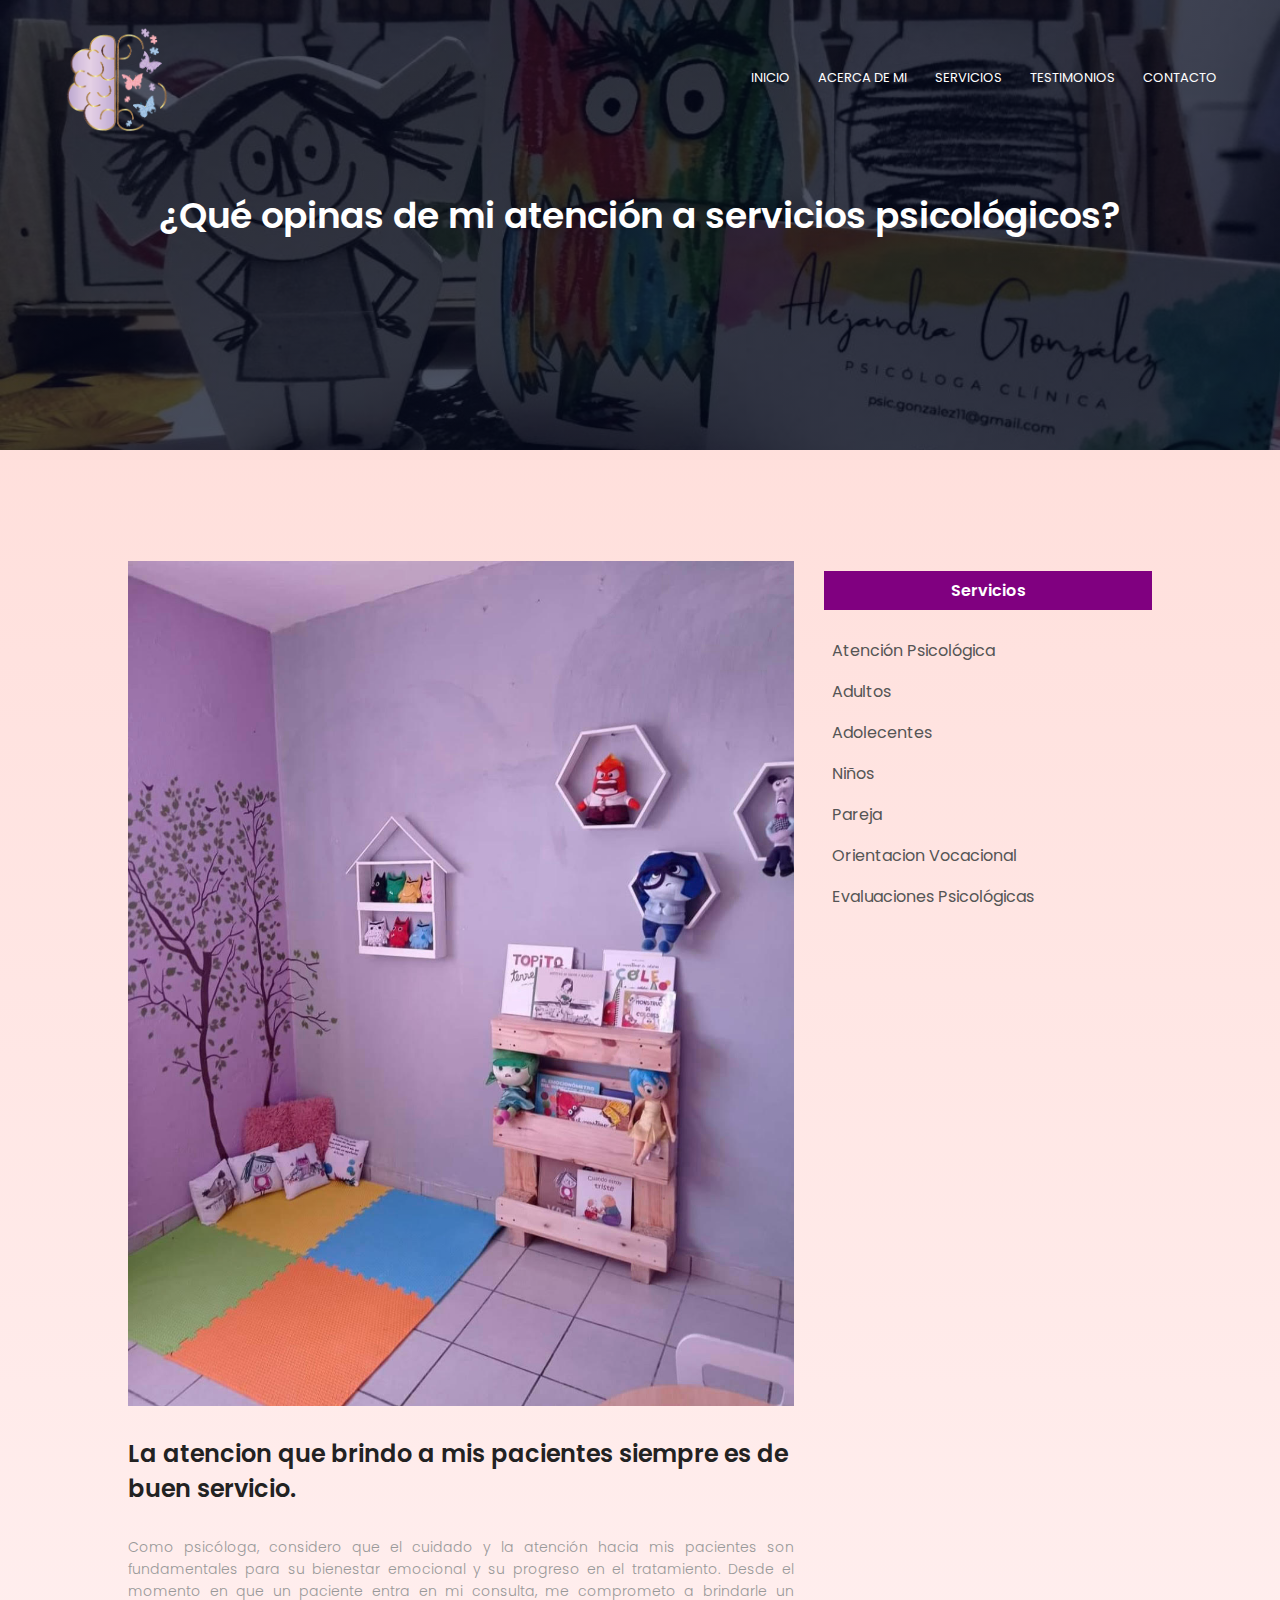
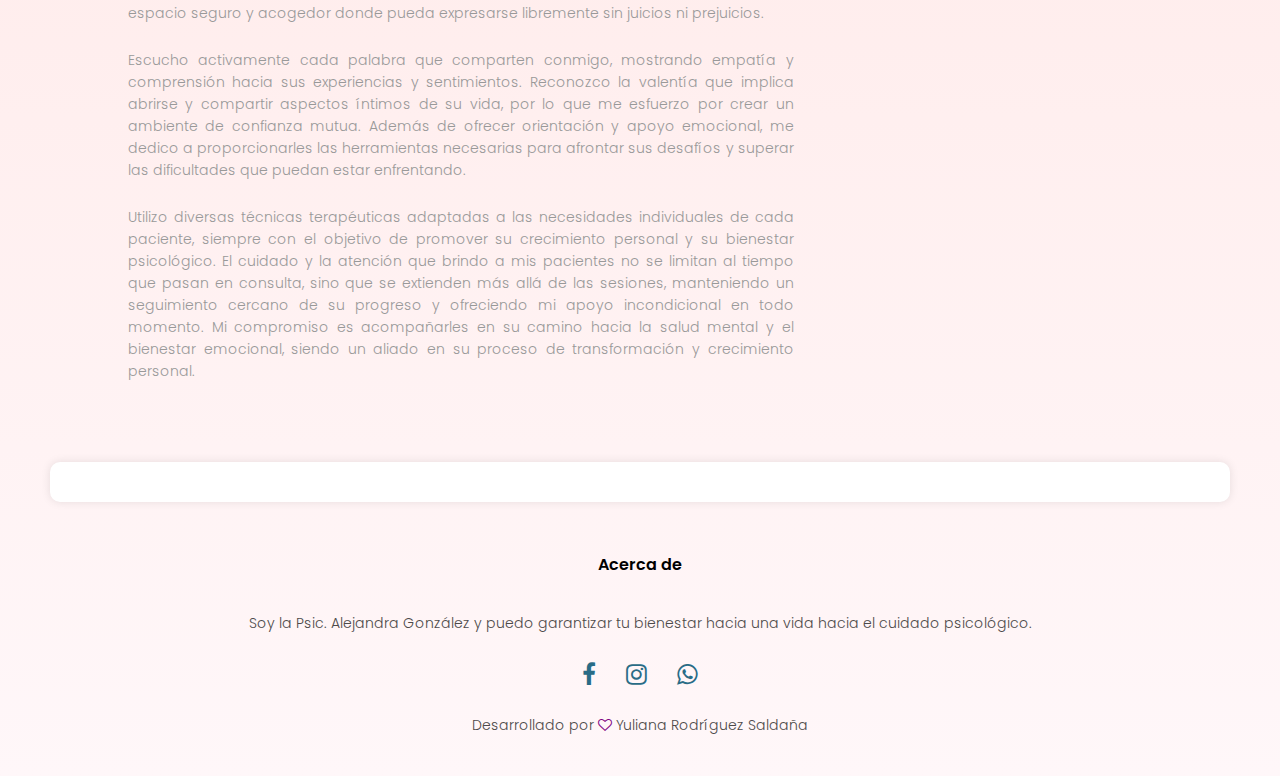
<file: PsicAleGonzalez/testimonio.html>
<html>
<head>
<meta name="viewport" content="width=device-width, initial-scale=1.0">
<title>Atención Psicológica Infantil y Juvenil</title>
<link rel="stylesheet" href="style.css">
<link href="https://fonts.googleapis.com/css?family=Poppins:100,200,300,400,600,700&display=swap" rel="stylesheet">
<link rel="stylesheet" href="https://stackpath.bootstrapcdn.com/font-awesome/4.7.0/css/font-awesome.min.css"> 
</head>
<body>
    <section class="sub-header">
        <nav>
            <a href="index.html"><img src="img/isologotipo_ps11.png"></a>
            <div class="nav-links" id="navLinks">  
                <i class="fa fa-close" onclick="hideMenu()"></i>
                <ul>
                    <li><a href="index.html">INICIO</a></li>
                    <li><a href="acerca.html">ACERCA DE MI</a></li>
                    <li><a href="servicios.html">SERVICIOS</a></li>
                    <li><a href="testimonio.html">TESTIMONIOS</a></li>
                    <li><a href="contacto.html">CONTACTO</a></li>
                </ul>
            </div>
            <i class="fa fa-bars" onclick="showMenu()"></i>
        </nav>
            <h1>¿Qué opinas de mi atención a servicios psicológicos?</h1>
    </section>
    
<!---------- Testimonio Contenido---------->
    
    <section class="test-content">
    <div class="row">
    <div class="test-left">
        <img src="img/fondo3.jpg">
        <h2>La atencion que brindo a mis pacientes siempre es de buen servicio.</h2>
        <p>Como psicóloga, considero que el cuidado y la atención hacia mis pacientes son fundamentales para su bienestar emocional y su progreso en el tratamiento. Desde el momento en que un paciente entra en mi consulta, me comprometo a brindarle un espacio seguro y acogedor donde pueda expresarse libremente sin juicios ni prejuicios.
         </p>
        <br><p>Escucho activamente cada palabra que comparten conmigo, mostrando empatía y comprensión hacia sus experiencias y sentimientos. Reconozco la valentía que implica abrirse y compartir aspectos íntimos de su vida, por lo que me esfuerzo por crear un ambiente de confianza mutua.
            
            Además de ofrecer orientación y apoyo emocional, me dedico a proporcionarles las herramientas necesarias para afrontar sus desafíos y superar las dificultades que puedan estar enfrentando.</p> <br> <p> Utilizo diversas técnicas terapéuticas adaptadas a las necesidades individuales de cada paciente, siempre con el objetivo de promover su crecimiento personal y su bienestar psicológico.
            
            El cuidado y la atención que brindo a mis pacientes no se limitan al tiempo que pasan en consulta, sino que se extienden más allá de las sesiones, manteniendo un seguimiento cercano de su progreso y ofreciendo mi apoyo incondicional en todo momento. Mi compromiso es acompañarles en su camino hacia la salud mental y el bienestar emocional, siendo un aliado en su proceso de transformación y crecimiento personal.</p>
            
            
            
            
            
    </div>
    
    <div class="test-right">
        
        
            <h3>Servicios</h3>
            <div>
                <span>Atención Psicológica</span>
            </div>
            <div>
                <span>Adultos</span>
            </div>
            <div>
                <span>Adolecentes</span>
            </div>
            <div>
                <span>Niños</span>
            </div>
            <div>
                <span>Pareja</span>
            </div>
            <div>
                <span>Orientacion Vocacional</span>
            </div>
            <div>
                <span>Evaluaciones Psicológicas</span>
            </div>
           
        </div> 
    
    </div>
    </section>
    <div id="disqus_thread"></div>
<script>
    /**
    *  RECOMMENDED CONFIGURATION VARIABLES: EDIT AND UNCOMMENT THE SECTION BELOW TO INSERT DYNAMIC VALUES FROM YOUR PLATFORM OR CMS.
    *  LEARN WHY DEFINING THESE VARIABLES IS IMPORTANT: https://disqus.com/admin/universalcode/#configuration-variables    */
    /*
    var disqus_config = function () {
    this.page.url = PAGE_URL;  // Replace PAGE_URL with your page's canonical URL variable
    this.page.identifier = PAGE_IDENTIFIER; // Replace PAGE_IDENTIFIER with your page's unique identifier variable
    };
    */
    (function() { // DON'T EDIT BELOW THIS LINE
    var d = document, s = d.createElement('script');
    s.src = 'https://atencion-psicologica-ale.disqus.com/embed.js';
    s.setAttribute('data-timestamp', +new Date());
    (d.head || d.body).appendChild(s);
    })();
</script>
<noscript>Please enable JavaScript to view the <a href="https://disqus.com/?ref_noscript">comments powered by Disqus.</a></noscript>
<!-------- footer ---------->

<section class="footer">
        <h4>Acerca de</h4>
        <p>Soy la Psic. Alejandra González y puedo garantizar tu bienestar hacia una vida hacia el cuidado psicológico.</p>
        <div class="icons">
            <i class="fa fa-facebook"></i>
            <i class="fa fa-instagram"></i>
            <i class="fa fa-whatsapp"></i>
        </div>
        <p>Desarrollado por <i class="fa fa-heart-o"></i> Yuliana Rodríguez Saldaña</p>
</section>    
  
  
<!----JavaScript para abrir el menu---->
<script>
    var navLinks = document.getElementById("navLinks");

    function showMenu() {
        navLinks.style.right = "0";
    }

    function hideMenu() {
        navLinks.style.right = "-200px";
    }
</script> 
    
</body>
</html>
</file>
<file: PsicAleGonzalez/style.css>
*{
    margin: 0;
    padding: 0;
    font-family: 'Poppins', sans-serif;
}
.header{
    min-height: 100vh;
    width: 100%;
    background-image: linear-gradient(rgba(4,9,30,0.7),rgba(4,9,30,0.7)),url(img/clinica1.jpeg);
    background-position: center;
    background-size: cover;
    position: relative;
    overflow: hidden;
}

.arrow{
    position: fixed;
    bottom: 30px;
    right: 30px;
    z-index: 9;
  }
  .arrow a{
    height: 39px;
    width: 37px;
    text-align: center;
    background: purple;
    display: block;
    border-radius: 3px;
  }
  .arrow a span{
    color: #f2f2f2;
    font-size: 25px;
    line-height: 39px;
    cursor: pointer;
  }
nav{
    display: flex;
    padding: 2% 4%;
    justify-content: space-between;
    align-items: center;
}
nav img{
    width: 135px;
}
.nav-links{
    flex: 1;
    text-align: right;
}
.nav-links ul li{
    list-style: none;
    display: inline-block;
    padding: 8px 12px;
    position: relative;
}
.nav-links ul li a{
    color: #fff;
    text-decoration: none;
    font-size: 13px;
}
.nav-links ul li::after{
    content: '';
    width: 0%;
    height: 2px;
    background: purple;
    display: block;
    margin: auto;
    transition: .5s;    
}
.nav-links ul li:hover::after{
    width: 100%;
}
nav .fa{
    display: none;
}

.text-box{
    width: 90%;
    color: #fff;
    position: absolute;
    top: 50%;
    left: 50%;
    transform: translate(-50%, -50%);
    text-align: center;
}
.text-box h1{
    font-size: 40px;
}
.text-box p{
    margin: 20px 0 40px;
    font-size: 15px;
    color: #fff;
}
.btn {
    display: inline-block;
    text-decoration: none;
    color: #fff;
    border: 1px solid #fff;
    padding: 12px 34px;
    font-size: 13px;
    background: transparent;
    position: relative;
    cursor: pointer;
    transition: 1s;
}

.btn:hover{
    border: 1px solid purple;
    background: purple;
}


@media(max-width: 700px)
{
   .nav-links ul li
    {
        display: block;
    }
    .nav-links
    {
        position: fixed;
        background: purple;
        height: 100vh;
        width: 200px;
        top: 0;
        right: -200px;
        text-align: left;
        z-index: 2;
        transition: 0.5s;
    }
    .nav-links ul{
        padding: 30px;
    }
    nav .fa{
        display: block;
        color: #fff;
        margin: 10px;
        font-size: 22px;
        cursor: pointer; 
    }
    .text-box h1{
        font-size: 20px;
    }
}

/*---------- medios --------*/

.medios{
    width: 80%;
    margin: auto;
    text-align: center;
    padding-top: 50px;
}
h1{
    text-align: center;
    font-size: 36px;
    font-weight: 600;
}
p{
    text-align: center;
    color: #4d4a4a;
    font-size: 14px;
    font-weight: 300;
    line-height: 22px;
    padding: 10px;
}
.row{
    margin-top: 5%;
    display: flex;
    justify-content: space-between;  
}
  
.medios-col{
    flex-basis: 31%;
    background:#d3d1d1;
    border-radius: 10px;
    margin-bottom: 5%;
    padding: 20px 12px;
    box-sizing: border-box;
    transition: .5s;
    margin-left: 50px;
    margin-right: 50px;
}

h3{
    text-align: center;
    font-weight: 600;
    margin: 10px 0;
}
.medios-col:hover{
    box-shadow: 0 0 80px 0px rgba(125, 8, 129, 0.2);
}

@media (max-width:700px){
    .row{
        flex-direction: column;
    }
} 

/*---------------- areas ----------------*/

.areas{
    width: 80%;
    margin: auto;
    text-align: center;
    padding-top: 80px;
}
.areas-col{
    flex-basis: 32%;
    border-radius: 10px;
    margin-bottom: 30px;
    position: relative;
    overflow: hidden;
    max-width: 300px; 

}
.areas-col img{
    width: 100%;
    height: auto;
    padding: 0;
    text-align: justify;
    position: absolute; /* Añadido para posicionar el párrafo */
    bottom: 20px; /* Ajustado para alinear el párrafo en la parte inferior */
    left: 20px; /* Ajustado para alinear el párrafo a la izquierda */
    right: 20px; /* Ajustado para limitar el ancho del párrafo */
}

.areas-col p{
    padding: 0;
    text-align: justify;
    position: absolute; /* Añadido para posicionar el párrafo */
    bottom: 20px; /* Ajustado para alinear el párrafo en la parte inferior */
    left: 20px; /* Ajustado para alinear el párrafo a la izquierda */
    right: 20px; /* Ajustado para limitar el ancho del párrafo */
}
.areas .row {
    display: flex;
    flex-wrap: wrap;
    justify-content: space-between;
}

.layer{
    background: transparent;
    height: 100%;
    width: 100%;
    top: 0;
    left: 0;
    position: absolute;
    transition: .5s;
}
.layer:hover{
    background: rgba(192, 59, 181, 0.7);
}
.layer h3{
    width: 100%;
    font-weight: 500;
    color: #fff;
    font-size: 26px;
    margin-bottom: 80px;
    margin-top: 100px;
    bottom: 0;
    left: 50%;
    transform: translateX(-50%);
    position: absolute;
    opacity: 0;
    transition: .5s;
}
.layer p{
    width: 100%;
    font-weight: 300;
    color: #fff;
    font-size: 11px;
    bottom: 0;
    left: 50%;
    transform: translateX(-50%);
    position: absolute;
    opacity: 0;
    transition: .5s;
}
.layer:hover h3{
    bottom: 49%;
    opacity: 1;
}

.layer:hover p{
    bottom: 29%;
    opacity: 1;
}
@media (max-width: 768px) {
    .areas-col img {
        max-width: 100%;
    }
}
/*-------------- Servicios ----------------*/

.servicios{
    width: 80%;
    margin: auto;
    text-align: center;
    padding-top: 20px;
}
.servicios-col{
    flex-basis: 31%;
    border-radius: 10px;
    margin-bottom: 5%;
    text-align: left;
}
.servicios-col img{
    width: 100%;
    border-radius: 10px;
    max-height: 500px;
    align-content: center;

}
.servicios-col p{
    padding: 0;
    text-align: justify;
}
.layer p{
    text-align: justify;
}
.servicios-col h3{
    margin-top: 16px;
    margin-bottom: 15px;
    text-align: left;
    
}
.serv-col p{
    text-align: justify;
    margin: auto;
}




.container-card{
	width: 100%;
	display: flex;
	max-width: 1100px;
	margin: auto;
    
    flex-wrap: wrap; /* Añadido para permitir el ajuste de las tarjetas en dispositivos pequeños */
    justify-content: center; /* Añadido para centrar las tarjetas */
}
.title-cards{
	width: 100%;
	max-width: 1080px;
	margin: auto;
	padding: 20px;
	margin-top: 20px;
	text-align: center;
	color: #7a7a7a;
}
.card{
    

    width: calc(33.33% - 40px); /* Ajustado para que haya espacio entre las tarjetas */

	margin: 20px;
	border-radius: 6px;
	overflow: hidden;
	background:#fff;
	box-shadow: 0px 1px 10px rgba(0,0,0,0.2);
	transition: all 400ms ease-out;
	cursor: default;
}
.card:hover{
	box-shadow: 5px 5px 20px rgba(0,0,0,0.4);
	transform: translateY(-3%);
}
.card img{
	width: 100%;
	height: auto;
}

.card .contenido-card p{
	padding: 15px;
	text-align:justify;
}
.card .contenido-card h3{
	margin-bottom: 15px;
	color: #7a7a7a;
}
.card .contenido-card p{
	line-height: 1.8;
	color: #6a6a6a;
	font-size: 14px;
	margin-bottom: 5px;
}
.card .contenido-card a{
	display: inline-block;
	padding: 10px;
	margin-top: 10px;
	text-decoration: none;
	color: #2fb4cc;
	border: 1px solid #2fb4cc;
	border-radius: 4px;
	transition: all 400ms ease;
	margin-bottom: 5px;
}
.card .contenido-card a:hover{
	background: #2fb4cc;
	color: #fff;
}
@media only screen and (min-width:320px) and (max-width:768px){
	.container-card{
		flex-wrap: wrap;
	}
	.card{
		margin: 15px;
	}
}

@media only screen and (max-width: 768px) {
    .card{
        width: calc(50% - 30px); /* Ajustado para que haya espacio entre las tarjetas */
    }
}

@media only screen and (max-width: 480px) {
    .card{
        width: calc(100% - 30px); /* Ajustado para que las tarjetas ocupen todo el ancho */
    }
}

/*---------------- testimonios ------------------*/
.test-left p{
    text-align: justify;
}
.testimonios{
    width: 80%;
    margin: auto;
    padding-top: 100px;
    text-align: center;
}

.testimonios-col{
    flex-basis: 44%;
    border-radius: 10px;
    margin-bottom: 5%;
    text-align: left;
    background: #f3f5e6;
    padding: 25px;
    cursor: pointer;
    display: flex;
}
.testimonios-col img{
    height: 40px;
    margin-left: 5px;
    margin-right: 30px;
    border-radius: 50%;
}
.testimonios-col p{
    padding: 0;
    text-align: justify;
}
.testimonios-col h3{
    margin-top: 15px;
    text-align: left;
}
.testimonios-col .fa{
    color: purple;
}

@media(max-width:700px){
    .testimonios-col img{
        margin-left: 0px;
        margin-right: 15px;
    }
}

#disqus_thread {
    background-color: white;
    padding: 20px;
    border-radius: 10px;
    box-shadow: 0 0 10px rgba(0, 0, 0, 0.1);
    margin-top: 20px;
    margin-left: 50px;
    margin-right: 50px;
}
@media screen and (max-width: 768px) {
    #disqus_thread {
        padding: 10px;
        border-radius: 5px;
    }
}

@media screen and (max-width: 480px) {
    #disqus_thread {
        padding: 5px;
        border-radius: 0;
        box-shadow: none;
    }
}
/*-------- Call To Action ----------*/


.cta{
    margin: 100px auto;
    width: 80%;
    background-image: linear-gradient(rgba(0,0,0,0.7),rgba(0,0,0,0.7)),url(images/banner2.jpg);
    background-position: center;
    background-size: cover;
    border-radius: 10px;
    text-align: center;
    padding: 100px 0;
}
.cta h1{
    color: #fff;
    margin-bottom: 40px; 
    padding: 0; 
}

@media(max-width:700px){
    .cta h1{
        font-size: 24px;
    }
}

/*--------------Footer---------------*/

.footer{
    width: 100%;
    text-align: center;
    padding: 30px 0;
}
.footer h4{
    margin-bottom: 25px;
    margin-top: 20px;
    font-weight: 600;
}

.icons .fa{
    color: #296c86;
    margin: 0 13px;
    cursor: pointer;
    padding: 18px 0;
}
.fa-heart-o{
    color: purple;

}

.icons i{
    display:inline-flex;
    margin: 30px 0;
    font-size: 24px;
    color: rgb(242, 231, 247);
    transition: all .50s ease;
}

.icons i:hover{
    color:purple;
    transform: translateX(-5px);
}


/*--------------- Página acerca de --------------*/


.sub-header{
    height: 50vh;
    width: 100%;
    background-image: linear-gradient(rgba(4,9,30,0.7),rgba(4,9,30,0.7)),url(img/Fondo4.jpg);
    background-position: center;
    background-size: cover;
    text-align: center;
    color: #fff;
}
.sub-header h1{
    margin-top: 30px;
}


.acerca-de{
    width: 80%;
    margin: auto;
    padding-top: 80px;
    padding-bottom: 50px;
}

.acerca-col{
    flex-basis: 48%;
    padding: 30px 2px;
}
.acerca-col h1{
    padding-top: 0;
    font-family: "Sacramento", cursive;
    font-size: 50px;
    line-height: 1;
    color: purple;
    margin: 0 0 30px;
}

  
.sacramento-regular {
    font-family: "Sacramento", cursive;
    font-weight: 400;
    font-style: normal;
  }

.acerca-col p{
    padding: 15px 0 25px;
    text-align: justify;
    
}
.acerca-col h2{
    font-family: "Sacramento", cursive;
    font-weight: 400;
    font-style: normal;
    font-size: 35px;
}
.hero-btn.red-btn{
    border: 1px solid purple;
    background: transparent;
    color: purple;
}
.hero-btn.red-btn:hover{
    border: 1px solid purple;
    background: purple;
    color: #fff;
}
.hero-btn.red-btn::after{
    background: purple;
}
.hero-btn.red-btn::before{
    background: purple;
}

.hero-btn.red-btn{
    display: inline-block;
    text-decoration: none;
    color: purple;
    border: 1px solid plum;
    padding: 12px 34px;
    font-size: 13px;
    background: transparent;
    position: relative;
    cursor: pointer;
    transition: 1s;
}

.btn:hover{
    border: 1px solid purple;
    background: purple;
}

.content-image{
    flex-basis: 50%;
}
.acerca-col img{
    width: 50%;
    padding-top: 0px;
}


/*---------- Tipos de servicios pagina -------------*/

.sub-header{
    height: 50vh;
    width: 100%;
    background-image: linear-gradient(rgba(4,9,30,0.7),rgba(4,9,30,0.7)),url(img/fondo2ccc.jpg);
    background-position: center;
    background-size: cover;
    text-align: center;
    color: #fff;
}


.test-content{
    width: 80%;
    margin: auto;
    padding: 60px 0;
}
.test-left{
    flex-basis: 65%;
}
.test-right{
    flex-basis: 32%;
}
.test-left img{
    width: 100%;
}
.test-left h2{
    color: #222;
    font-weight: 600;
    margin: 30px 0;
}
.test-left p{
    color: #999;
    padding: 0;
}

.test-right h3{
    background: purple;
    color: #fff;
    padding: 7px 0;
    font-size: 16px;
    margin-bottom: 20px;
}
.test-right div{
    display: flex;
    align-items: center;
    justify-content: space-between;
    color: #555;
    padding: 8px;
    box-sizing: border-box;
}

.comentario-box{
    border: 1px solid #ccc;
    margin: 50px 0;
    padding: 10px 20px;
}

.comentario-box h3{
    text-align: left;
}
.comentario-form input, .comentario-form textarea{
    width: 100%;
    padding: 10px;
    margin: 15px 0;
    box-sizing: border-box;
    border: none;
    outline: none;
    background: #f0f0f0;
}
.comentario-form button{
    margin: 10px 0;
}


@media (max-width:700px){
    .sub-header h1{
        font-size: 24px;
        margin-top: 30px;
    }
} 

.course h1{
    margin-top: 30px;
}
/*------- Contacto ------------*/
/*-------  

.location{
    width: 80%;
    margin: auto;
    padding: 80px 0;
}
.location iframe{
    width: 100%;
}

.footer-link{
    text-decoration: none;
    color: #777;


    }
    
@media screen and (max-width:700px){
       
    } ------------*/
/*------- Contacto ------------*/
/*-------
*{
    padding: 0;
    margin: 0;
    box-sizing: border-box;

}
body{
    font-family: 'Outfit';
    background: linear-gradient(#ffdad5,#fff7f9);

}
.contact-container{
    height: 100vh;
    display: flex;
    align-items: center;
    justify-content: space-evenly;

}
.contact-left{
    display: flex;
    flex-direction: column;
    align-items: start;
    gap: 20px;
}

.contact-left-title h2{
    font-weight: 600;
    color: purple;
    font-size: 40px;
    margin-bottom: 5px;


}
.contact-left-title hr{
    border:none;
    width: 120px;
    height: 5px;
    background-color: rgb(180, 120, 180);
    border-radius: 10px;
    margin-bottom: 20px;
}
.contact-inputs{
    width: 400px;
    height: 50px;
    border: none;
    outline: none;
    padding-left: 25px;
    font-weight: 500;
    color: gray;
    border-radius: 50px;
}
.contact-left textarea{
    height: 140px;
    padding-top: 15px;
    border-radius: 20px;
}
.contact-inputs:focus{
    border: 2px solid #ffdad5;

}
.contact-inputs::placeholder{
    color: gray;
}
.contact-left button{
    display: flex;
    align-items: center;
    padding: 15px 30px;
    font-size: 16px;
    color: floralwhite;
    gap: 10px;
    border: none;
    border-radius: 50px;
    background: linear-gradient(270deg,#9f63a5,#83289e);
    cursor: pointer;
}

.contact-left button img{
    height: 15px;

}
.contact-right img{
    width: 500px;

}


@media screen and (max-width:700px){
    .sub-header h1{
        font-size: 24px;
        margin-top: 30px;
    }
} ------------*/


/*------- Contacto ------------*/

.location {
    width: 80%;
    margin: auto;
    padding: 80px 0;
}

.location iframe {
    width: 100%;
}

.footer-link {
    text-decoration: none;
    color: #777;
}

@media screen and (max-width: 700px) {
    .location {
        width: 100%;
    }
}

/*------- Contacto ------------*/

* {
    padding: 0;
    margin: 0;
    box-sizing: border-box;
}

body {
    font-family: 'Outfit';
    background: linear-gradient(#ffdad5, #fff7f9);
}

@media screen and (max-width: 600px) {
    .location {
        width: 100%;
    }
}

.contact-container {
    display: flex;
    flex-direction: column;
    align-items: center;
    padding: 20px;
}

.contact-left {
    display: flex;
    flex-direction: column;
    align-items: center;
    gap: 20px;
}

.contact-left-title h2 {
    font-weight: 600;
    color: purple;
    font-size: 30px;
    margin-bottom: 5px;
    text-align: center;
}

.contact-left-title hr {
    border: none;
    width: 80px;
    height: 3px;
    background-color: rgb(180, 120, 180);
    border-radius: 10px;
    margin-bottom: 20px;
}

.contact-inputs,
.contact-left textarea {
    width: 100%;
    max-width: 400px;
    height: 50px;
    border: none;
    outline: none;
    padding-left: 25px;
    font-weight: 500;
    color: gray;
    border-radius: 50px;
}

.contact-inputs:focus {
    border: 2px solid #ffdad5;
}

.contact-inputs::placeholder {
    color: gray;
}

.contact-left button {
    display: flex;
    align-items: center;
    padding: 15px 30px;
    font-size: 16px;
    color: floralwhite;
    gap: 10px;
    border: none;
    border-radius: 50px;
    background: linear-gradient(270deg, #9f63a5, #83289e);
    cursor: pointer;
}

.contact-left button img {
    height: 15px;
}

.contact-right img {
    width: 100%;
    max-width: 400px;
}

@media screen and (max-width: 700px) {
    .sub-header h1 {
        font-size: 24px;
        margin-top: 30px;
        text-align: center;
    }

    .footer {
        text-align: center;
    }
}


.contact-col div{
    display: flex;
    align-items: center;
    margin-bottom: 40px;
}

.contact-col div .fa{
    font-size: 28px;
    color: purple;
    margin: 10px;
    margin-right: 30px;
}
    
.contact-col div p{
    padding: 0;
}
.contact-col div h5{
    font-size: 20px;
    margin-bottom: 5px;
    color: #555;
    font-weight: 400;
    
}
.contact-col input, .contact-col textarea{
    width: 100%;
    padding: 15px;
    margin-bottom: 17px;
    outline: none;
    border: 1px solid #ccc;
}

.footer-link{
    text-decoration: none;
    color: #777;
}


@media screen and (max-width: 700px) {
    .sub-header h1 {
        font-size: 24px;
        margin-top: 30px;
        text-align: center;
    }

    .footer {
        text-align: center;
    }
}

/*-------  

@media (max-width:700px){
    .sub-header h1{
        font-size: 24px;
        margin-top: 30px;
    }
} 


@media (max-width:800px){
    .contact-inputs{
        width: 80vh;
    }
    .contact-right{
        display: none;
    }
    
------------*/

.course{
    width: 80%;
    margin: auto;
    text-align: center;
    padding-top: 20px;
}
.serv-col{
    flex-basis: 31%;
    border-radius: 10px;
    margin-bottom: 5%;
    text-align: left;
}
.serv-col p{
    padding: 0;
    text-align: justify;
}
.serv-col h3{
    margin-top: 16px;
    margin-bottom: 15px;
    text-align: center;
    
}
.serv-col p{
    text-align: justify;
    margin: auto;
}
</file>
<file: PsicAleGonzalez/estilos.css>
*{
    padding: 0;
    margin: 0;
    box-sizing: border-box;

}
body{
    font-family: 'Outfit';
    background: linear-gradient(#ffdad5,#fff7f9);

}
.contact-container{
    height: 100vh;
    display: flex;
    align-items: center;
    justify-content: space-evenly;

}
.contact-left{
    display: flex;
    flex-direction: column;
    align-items: start;
    gap: 20px;
}

.contact-left-title h2{
    font-weight: 600;
    color: purple;
    font-size: 40px;
    margin-bottom: 5px;


}
.contact-left-title hr{
    border:none;
    width: 120px;
    height: 5px;
    background-color: rgb(180, 120, 180);
    border-radius: 10px;
    margin-bottom: 20px;
}
.contact-inputs{
    width: 400px;
    height: 50px;
    border: none;
    outline: none;
    padding-left: 25px;
    font-weight: 500;
    color: gray;
    border-radius: 50px;
}
.contact-left textarea{
    height: 140px;
    padding-top: 15px;
    border-radius: 20px;
}
.contact-inputs:focus{
    border: 2px solid #ffdad5;

}
.contact-inputs::placeholder{
    color: gray;
}
.contact-left button{
    display: flex;
    align-items: center;
    padding: 15px 30px;
    font-size: 16px;
    color: floralwhite;
    gap: 10px;
    border: none;
    border-radius: 50px;
    background: linear-gradient(270deg,#9f63a5,#83289e);
    cursor: pointer;
}

.contact-left button img{
    height: 15px;

}
.contact-right img{
    width: 500px;

}
@media (max-width:800px){
    .contact-inputs{
        width: 80vh;
    }
    .contact-right{
        display: none;
    }
}
</file>
